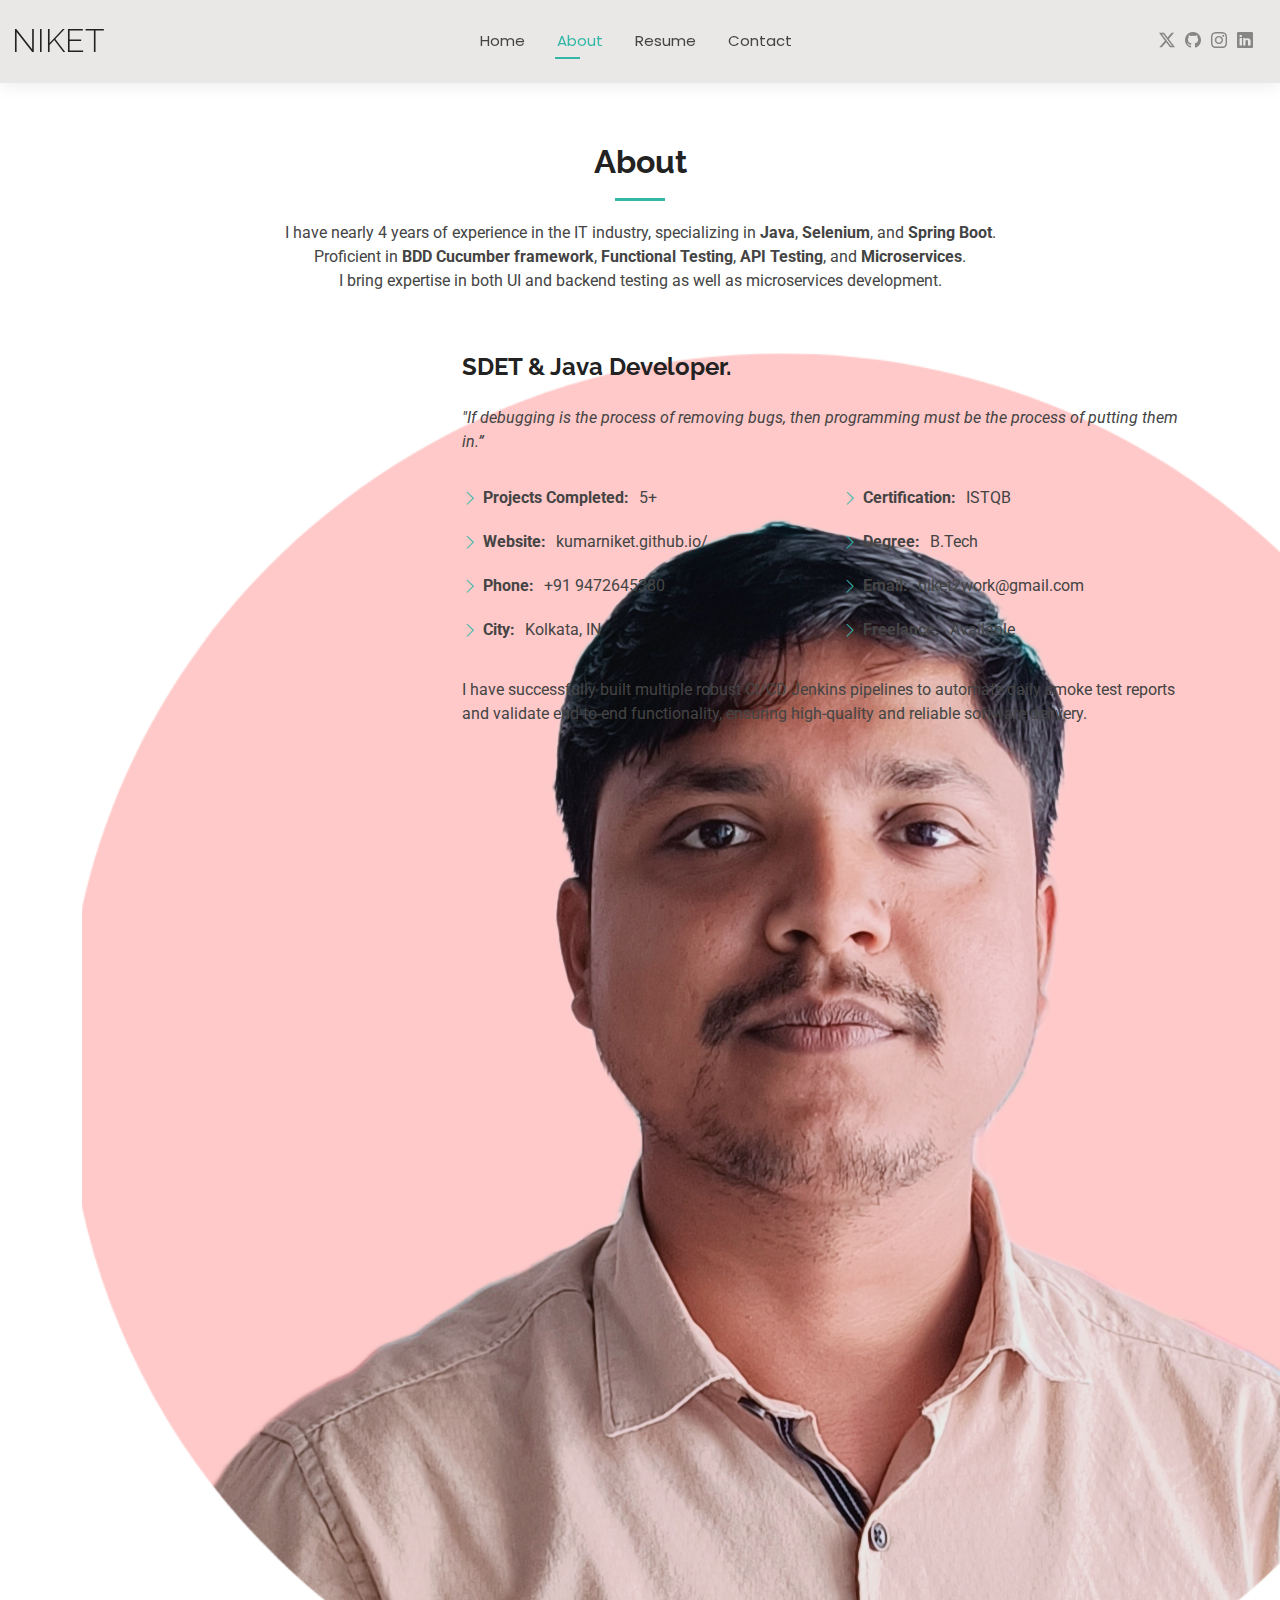
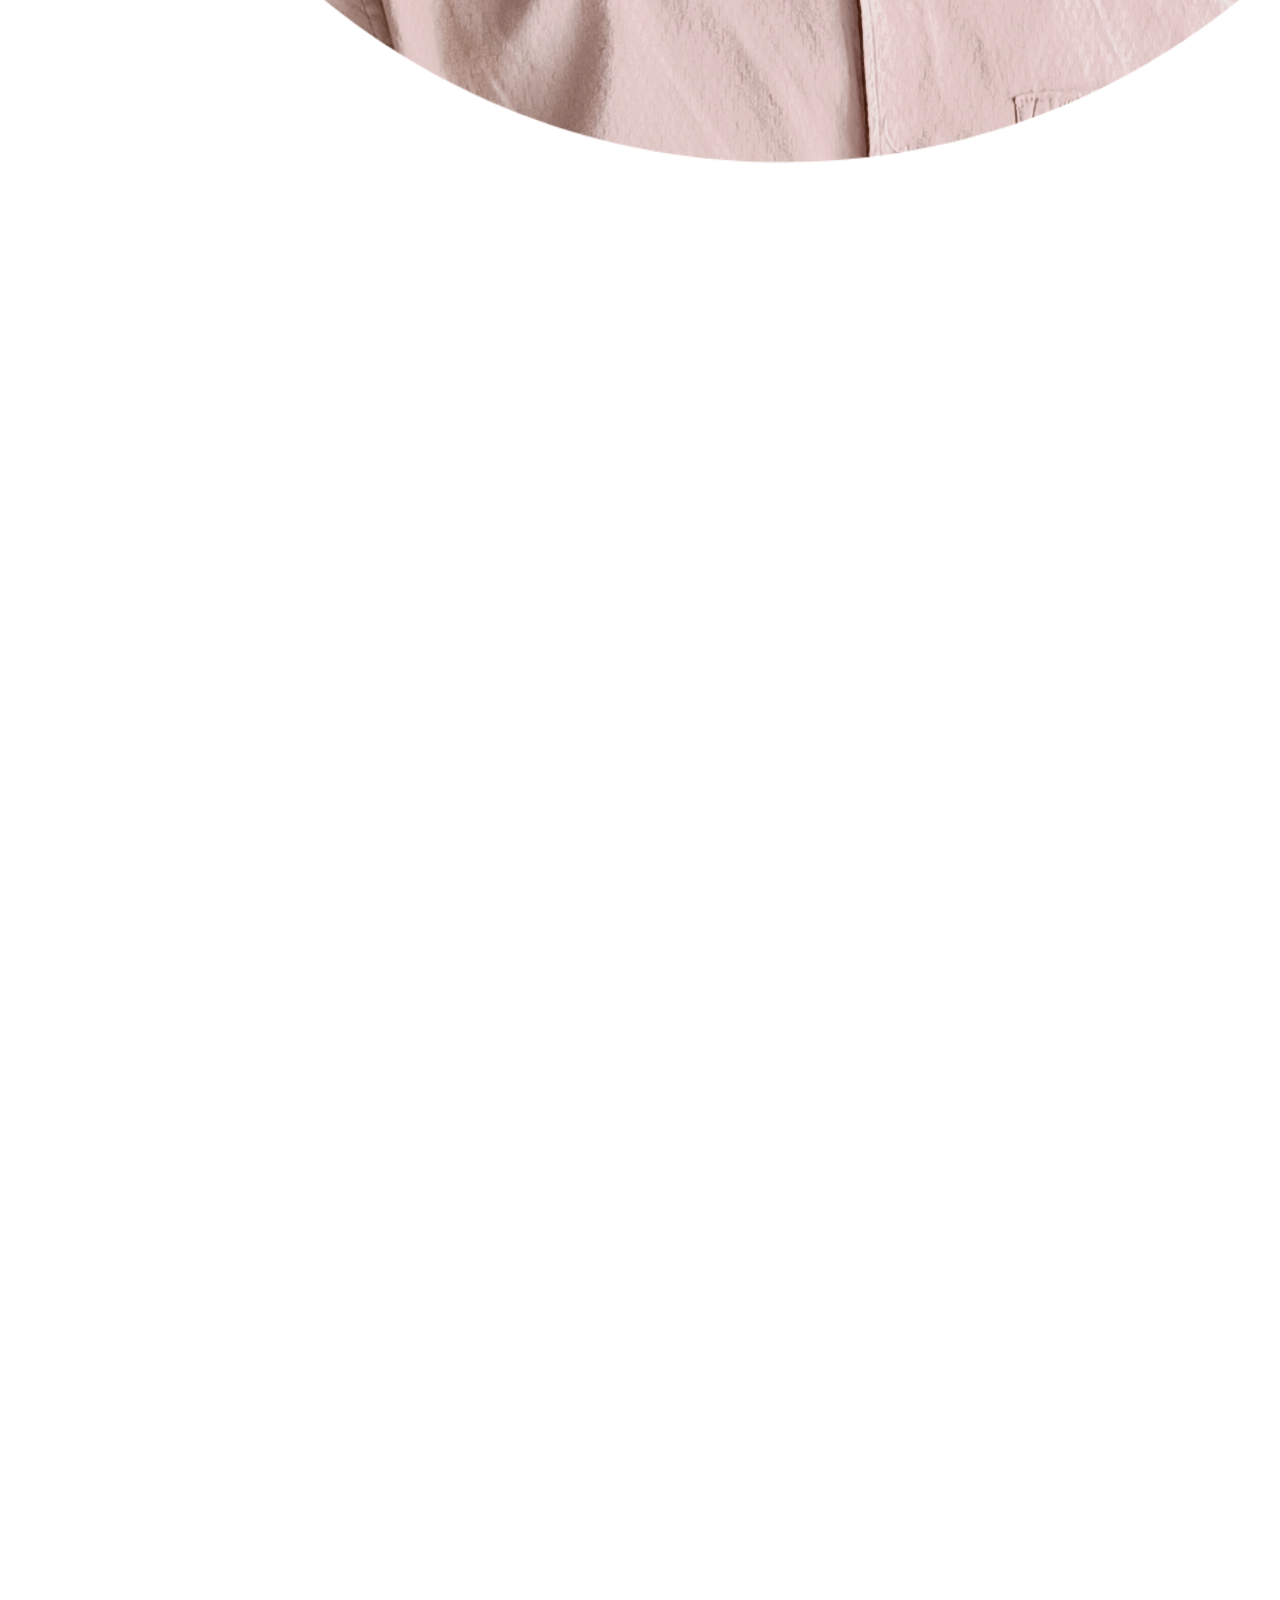
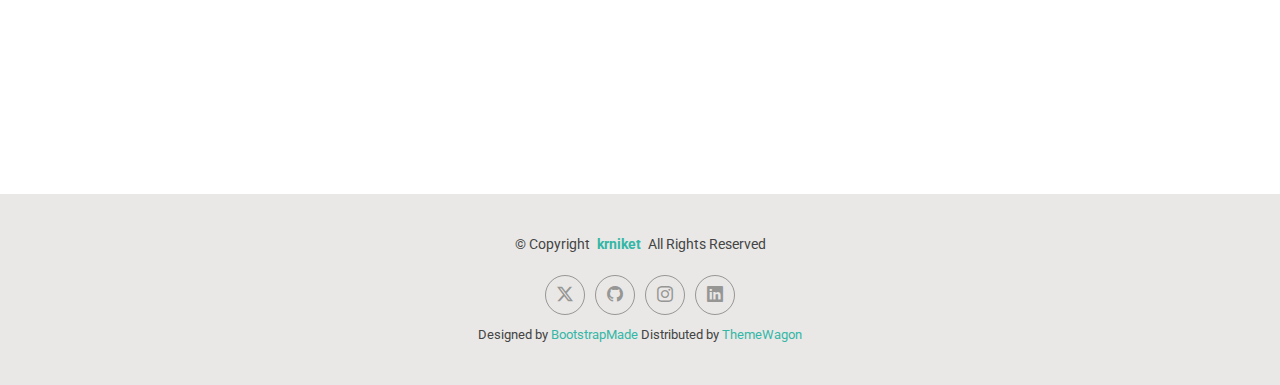
<file: about.html>
<!DOCTYPE html>
<html lang="en">

<head>
  <meta charset="utf-8">
  <meta content="width=device-width, initial-scale=1.0" name="viewport">
  <title>About</title>
  <meta name="description" content="">
  <meta name="keywords" content="">

  <!-- Favicons -->
  <link href="assets/img/titleLogo.png" rel="icon">
  <link href="assets/img/logo.png" rel="apple-touch-icon">

  <!-- Fonts -->
  <link href="https://fonts.googleapis.com" rel="preconnect">
  <link href="https://fonts.gstatic.com" rel="preconnect" crossorigin>
  <link href="https://fonts.googleapis.com/css2?family=Roboto:ital,wght@0,100;0,300;0,400;0,500;0,700;0,900;1,100;1,300;1,400;1,500;1,700;1,900&family=Poppins:ital,wght@0,100;0,200;0,300;0,400;0,500;0,600;0,700;0,800;0,900;1,100;1,200;1,300;1,400;1,500;1,600;1,700;1,800;1,900&family=Raleway:ital,wght@0,100;0,200;0,300;0,400;0,500;0,600;0,700;0,800;0,900;1,100;1,200;1,300;1,400;1,500;1,600;1,700;1,800;1,900&display=swap" rel="stylesheet">

  <!-- Vendor CSS Files -->
  <link href="assets/vendor/bootstrap/css/bootstrap.min.css" rel="stylesheet">
  <link href="assets/vendor/bootstrap-icons/bootstrap-icons.css" rel="stylesheet">
  <link href="assets/vendor/aos/aos.css" rel="stylesheet">
  <link href="assets/vendor/swiper/swiper-bundle.min.css" rel="stylesheet">
  <link href="assets/vendor/glightbox/css/glightbox.min.css" rel="stylesheet">

  <!-- Main CSS File -->
  <link href="assets/css/main.css" rel="stylesheet">

</head>

<body class="about-page">

  <header id="header" class="header d-flex align-items-center light-background sticky-top">
    <div class="container-fluid position-relative d-flex align-items-center justify-content-between">

      <a href="index.html" class="logo d-flex align-items-center me-auto me-xl-0">
        <!-- Uncomment the line below if you also wish to use an image logo -->
        <!-- <img src="assets/img/logo.png" alt=""> -->
        <h1 class="sitename">NIKET</h1>
      </a>

      <nav id="navmenu" class="navmenu">
        <ul>
          <li><a href="index.html">Home</a></li>
          <li><a href="about.html" class="active">About</a></li>
          <li><a href="resume.html">Resume</a></li>
          <li><a href="contact.html">Contact</a></li>
        </ul>
        <i class="mobile-nav-toggle d-xl-none bi bi-list"></i>
      </nav>

      <div class="header-social-links">
        <a href="https://x.com/itskrniket" target="_blank" class="twitter"><i class="bi bi-twitter-x"></i></a>
        <a href="https://github.com/kumarniket/" target="_blank" class="github"><i class="bi bi-github"></i></a>
        <a href="https://www.instagram.com/krniket/" target="_blank" class="instagram"><i class="bi bi-instagram"></i></a>
        <a href="https://www.linkedin.com/in/kumarniket/" target="_blank" class="linkedin"><i class="bi bi-linkedin"></i></a>
      </div>

    </div>
  </header>

  <main class="main">

    <!-- About Section -->
    <section id="about" class="about section">

      <!-- Section Title -->
      <div class="container section-title" data-aos="fade-up">
        <h2>About</h2>
        <p>
          I have nearly 4 years of experience in the IT industry, specializing in <strong>Java</strong>, <strong>Selenium</strong>, and <strong>Spring Boot</strong>.<br>
          Proficient in <strong>BDD Cucumber framework</strong>, <strong>Functional Testing</strong>, <strong>API Testing</strong>, and <strong>Microservices</strong>.<br>
          I bring expertise in both UI and backend testing as well as microservices development.<br>
          </p>
      </div><!-- End Section Title -->

      <div class="container" data-aos="fade-up" data-aos-delay="100">

        <div class="row gy-4 justify-content-center">
          <div class="col-lg-4">
            <!-- <img src="assets/img/profile-img.jpg" class="img-fluid" alt="" class="profile-image"> -->
            <img src="assets/img/profile-img.jpg" alt="Profile" class="profile-image">
          </div>
          <div class="col-lg-8 content">
            <h2>SDET &amp; Java Developer.</h2>
            <p class="fst-italic py-3">
              "If debugging is the process of removing bugs, then programming must be the process of putting them in.”
            </p>
            <div class="row">
              <div class="col-lg-6">
                <ul>
                  <li><i class="bi bi-chevron-right"></i> <strong>Projects Completed:</strong> <span>5+</span></li>
                  <li><i class="bi bi-chevron-right"></i> <strong>Website:</strong> <span>kumarniket.github.io/</span></li>
                  <li><i class="bi bi-chevron-right"></i> <strong>Phone:</strong> <span>+91 9472645380</span></li>
                  <li><i class="bi bi-chevron-right"></i> <strong>City:</strong> <span>Kolkata, IN</span></li>
                </ul>
              </div>
              <div class="col-lg-6">
                <ul>
                  <li><i class="bi bi-chevron-right"></i> <strong>Certification:</strong> <span>ISTQB</span></li>
                  <li><i class="bi bi-chevron-right"></i> <strong>Degree:</strong> <span>B.Tech</span></li>
                  <li><i class="bi bi-chevron-right"></i> <strong>Email:</strong> <span>niket2work@gmail.com</span></li>
                  <li><i class="bi bi-chevron-right"></i> <strong>Freelance:</strong> <span>Available</span></li>
                </ul>
              </div>
            </div>
            <p class="py-3">
              I have successfully built multiple robust CI/CD Jenkins pipelines to automate daily smoke test reports</br> 
              and validate end-to-end functionality, ensuring high-quality and reliable software delivery.
            </p>
          </div>
        </div>

      </div>

    </section><!-- /About Section -->

    <!-- Skills Section -->
    <section id="skills" class="skills section">

      <!-- Section Title -->
      <div class="container section-title" data-aos="fade-up">
        <h2>Skills</h2>
        <p>Necessitatibus eius consequatur ex aliquid fuga eum quidem sint consectetur velit</p>
      </div><!-- End Section Title -->

      <div class="container" data-aos="fade-up" data-aos-delay="100">

        <div class="row skills-content skills-animation">

          <div class="col-lg-6">

            <div class="progress">
              <span class="skill"><span>HTML</span> <i class="val">100%</i></span>
              <div class="progress-bar-wrap">
                <div class="progress-bar" role="progressbar" aria-valuenow="100" aria-valuemin="0" aria-valuemax="100"></div>
              </div>
            </div><!-- End Skills Item -->

            <div class="progress">
              <span class="skill"><span>CSS</span> <i class="val">90%</i></span>
              <div class="progress-bar-wrap">
                <div class="progress-bar" role="progressbar" aria-valuenow="90" aria-valuemin="0" aria-valuemax="100"></div>
              </div>
            </div><!-- End Skills Item -->

            <div class="progress">
              <span class="skill"><span>JavaScript</span> <i class="val">75%</i></span>
              <div class="progress-bar-wrap">
                <div class="progress-bar" role="progressbar" aria-valuenow="75" aria-valuemin="0" aria-valuemax="100"></div>
              </div>
            </div><!-- End Skills Item -->

          </div>

          <div class="col-lg-6">

            <div class="progress">
              <span class="skill"><span>PHP</span> <i class="val">80%</i></span>
              <div class="progress-bar-wrap">
                <div class="progress-bar" role="progressbar" aria-valuenow="80" aria-valuemin="0" aria-valuemax="100"></div>
              </div>
            </div><!-- End Skills Item -->

            <div class="progress">
              <span class="skill"><span>WordPress/CMS</span> <i class="val">90%</i></span>
              <div class="progress-bar-wrap">
                <div class="progress-bar" role="progressbar" aria-valuenow="90" aria-valuemin="0" aria-valuemax="100"></div>
              </div>
            </div><!-- End Skills Item -->

            <div class="progress">
              <span class="skill"><span>Photoshop</span> <i class="val">55%</i></span>
              <div class="progress-bar-wrap">
                <div class="progress-bar" role="progressbar" aria-valuenow="55" aria-valuemin="0" aria-valuemax="100"></div>
              </div>
            </div><!-- End Skills Item -->

          </div>

        </div>

      </div>

    </section><!-- /Skills Section -->

    <!-- Stats Section -->
    <section id="stats" class="stats section">

      <!-- Section Title -->
      <div class="container section-title" data-aos="fade-up">
        <h2>Facts</h2>
        <p>Necessitatibus eius consequatur ex aliquid fuga eum quidem sint consectetur velit</p>
      </div><!-- End Section Title -->

      <div class="container" data-aos="fade-up" data-aos-delay="100">

        <div class="row gy-4">

          <div class="col-lg-3 col-md-6">
            <div class="stats-item text-center w-100 h-100">
              <span data-purecounter-start="0" data-purecounter-end="232" data-purecounter-duration="1" class="purecounter"></span>
              <p>Clients</p>
            </div>
          </div><!-- End Stats Item -->

          <div class="col-lg-3 col-md-6">
            <div class="stats-item text-center w-100 h-100">
              <span data-purecounter-start="0" data-purecounter-end="521" data-purecounter-duration="1" class="purecounter"></span>
              <p>Projects</p>
            </div>
          </div><!-- End Stats Item -->

          <div class="col-lg-3 col-md-6">
            <div class="stats-item text-center w-100 h-100">
              <span data-purecounter-start="0" data-purecounter-end="1453" data-purecounter-duration="1" class="purecounter"></span>
              <p>Hours Of Support</p>
            </div>
          </div><!-- End Stats Item -->

          <div class="col-lg-3 col-md-6">
            <div class="stats-item text-center w-100 h-100">
              <span data-purecounter-start="0" data-purecounter-end="32" data-purecounter-duration="1" class="purecounter"></span>
              <p>Workers</p>
            </div>
          </div><!-- End Stats Item -->

        </div>

      </div>

    </section><!-- /Stats Section -->

    <!-- Testimonials Section -->
    <section id="testimonials" class="testimonials section">

      <!-- Section Title -->
      <div class="container section-title" data-aos="fade-up">
        <h2>Testimonials</h2>
        <p>Necessitatibus eius consequatur ex aliquid fuga eum quidem sint consectetur velit</p>
      </div><!-- End Section Title -->

      <div class="container" data-aos="fade-up" data-aos-delay="100">

        <div class="swiper init-swiper">
          <script type="application/json" class="swiper-config">
            {
              "loop": true,
              "speed": 600,
              "autoplay": {
                "delay": 5000
              },
              "slidesPerView": "auto",
              "pagination": {
                "el": ".swiper-pagination",
                "type": "bullets",
                "clickable": true
              }
            }
          </script>
          <div class="swiper-wrapper">

            <div class="swiper-slide">
              <div class="testimonial-item">
                <img src="assets/img/testimonials/testimonials-1.jpg" class="testimonial-img" alt="">
                <h3>Saul Goodman</h3>
                <h4>Ceo &amp; Founder</h4>
                <div class="stars">
                  <i class="bi bi-star-fill"></i><i class="bi bi-star-fill"></i><i class="bi bi-star-fill"></i><i class="bi bi-star-fill"></i><i class="bi bi-star-fill"></i>
                </div>
                <p>
                  <i class="bi bi-quote quote-icon-left"></i>
                  <span>Proin iaculis purus consequat sem cure digni ssim donec porttitora entum suscipit rhoncus. Accusantium quam, ultricies eget id, aliquam eget nibh et. Maecen aliquam, risus at semper.</span>
                  <i class="bi bi-quote quote-icon-right"></i>
                </p>
              </div>
            </div><!-- End testimonial item -->

            <div class="swiper-slide">
              <div class="testimonial-item">
                <img src="assets/img/testimonials/testimonials-2.jpg" class="testimonial-img" alt="">
                <h3>Sara Wilsson</h3>
                <h4>Designer</h4>
                <div class="stars">
                  <i class="bi bi-star-fill"></i><i class="bi bi-star-fill"></i><i class="bi bi-star-fill"></i><i class="bi bi-star-fill"></i><i class="bi bi-star-fill"></i>
                </div>
                <p>
                  <i class="bi bi-quote quote-icon-left"></i>
                  <span>Export tempor illum tamen malis malis eram quae irure esse labore quem cillum quid cillum eram malis quorum velit fore eram velit sunt aliqua noster fugiat irure amet legam anim culpa.</span>
                  <i class="bi bi-quote quote-icon-right"></i>
                </p>
              </div>
            </div><!-- End testimonial item -->

            <div class="swiper-slide">
              <div class="testimonial-item">
                <img src="assets/img/testimonials/testimonials-3.jpg" class="testimonial-img" alt="">
                <h3>Jena Karlis</h3>
                <h4>Store Owner</h4>
                <div class="stars">
                  <i class="bi bi-star-fill"></i><i class="bi bi-star-fill"></i><i class="bi bi-star-fill"></i><i class="bi bi-star-fill"></i><i class="bi bi-star-fill"></i>
                </div>
                <p>
                  <i class="bi bi-quote quote-icon-left"></i>
                  <span>Enim nisi quem export duis labore cillum quae magna enim sint quorum nulla quem veniam duis minim tempor labore quem eram duis noster aute amet eram fore quis sint minim.</span>
                  <i class="bi bi-quote quote-icon-right"></i>
                </p>
              </div>
            </div><!-- End testimonial item -->

            <div class="swiper-slide">
              <div class="testimonial-item">
                <img src="assets/img/testimonials/testimonials-4.jpg" class="testimonial-img" alt="">
                <h3>Matt Brandon</h3>
                <h4>Freelancer</h4>
                <div class="stars">
                  <i class="bi bi-star-fill"></i><i class="bi bi-star-fill"></i><i class="bi bi-star-fill"></i><i class="bi bi-star-fill"></i><i class="bi bi-star-fill"></i>
                </div>
                <p>
                  <i class="bi bi-quote quote-icon-left"></i>
                  <span>Fugiat enim eram quae cillum dolore dolor amet nulla culpa multos export minim fugiat minim velit minim dolor enim duis veniam ipsum anim magna sunt elit fore quem dolore labore illum veniam.</span>
                  <i class="bi bi-quote quote-icon-right"></i>
                </p>
              </div>
            </div><!-- End testimonial item -->

            <div class="swiper-slide">
              <div class="testimonial-item">
                <img src="assets/img/testimonials/testimonials-5.jpg" class="testimonial-img" alt="">
                <h3>John Larson</h3>
                <h4>Entrepreneur</h4>
                <div class="stars">
                  <i class="bi bi-star-fill"></i><i class="bi bi-star-fill"></i><i class="bi bi-star-fill"></i><i class="bi bi-star-fill"></i><i class="bi bi-star-fill"></i>
                </div>
                <p>
                  <i class="bi bi-quote quote-icon-left"></i>
                  <span>Quis quorum aliqua sint quem legam fore sunt eram irure aliqua veniam tempor noster veniam enim culpa labore duis sunt culpa nulla illum cillum fugiat legam esse veniam culpa fore nisi cillum quid.</span>
                  <i class="bi bi-quote quote-icon-right"></i>
                </p>
              </div>
            </div><!-- End testimonial item -->

          </div>
          <div class="swiper-pagination"></div>
        </div>

      </div>

    </section><!-- /Testimonials Section -->

  </main>

  <footer id="footer" class="footer light-background">

    <div class="container">
      <div class="copyright text-center ">
        <p>© <span>Copyright</span> <strong class="px-1 sitename"><a href="https://www.instagram.com/krniket/">krniket</a></strong> <span>All Rights Reserved<br></span></p>
      </div>
      <div class="social-links d-flex justify-content-center">
        <a href="https://x.com/itskrniket" target="_blank" class="twitter"><i class="bi bi-twitter-x"></i></a>
        <a href="https://github.com/kumarniket/" target="_blank" class="github"><i class="bi bi-github"></i></a>
        <a href="https://www.instagram.com/krniket/" target="_blank" class="instagram"><i class="bi bi-instagram"></i></a>
        <a href="https://www.linkedin.com/in/kumarniket/" target="_blank" class="linkedin"><i class="bi bi-linkedin"></i></a>
      </div>
      <div class="credits">
        <!-- All the links in the footer should remain intact. -->
        <!-- You can delete the links only if you've purchased the pro version. -->
        <!-- Licensing information: https://bootstrapmade.com/license/ -->
        <!-- Purchase the pro version with working PHP/AJAX contact form: [buy-url] -->
        Designed by <a href="https://bootstrapmade.com/">BootstrapMade</a> Distributed by <a href=“https://themewagon.com>ThemeWagon
      </div>
    </div>

  </footer>

  <!-- Scroll Top -->
  <a href="#" id="scroll-top" class="scroll-top d-flex align-items-center justify-content-center"><i class="bi bi-arrow-up-short"></i></a>

  <!-- Preloader -->
  <div id="preloader"></div>

  <!-- Vendor JS Files -->
  <script src="assets/vendor/bootstrap/js/bootstrap.bundle.min.js"></script>
  <script src="assets/vendor/php-email-form/validate.js"></script>
  <script src="assets/vendor/aos/aos.js"></script>
  <script src="assets/vendor/waypoints/noframework.waypoints.js"></script>
  <script src="assets/vendor/purecounter/purecounter_vanilla.js"></script>
  <script src="assets/vendor/swiper/swiper-bundle.min.js"></script>
  <script src="assets/vendor/glightbox/js/glightbox.min.js"></script>
  <script src="assets/vendor/imagesloaded/imagesloaded.pkgd.min.js"></script>
  <script src="assets/vendor/isotope-layout/isotope.pkgd.min.js"></script>

  <!-- Main JS File -->
  <script src="assets/js/main.js"></script>

</body>

</html>
</file>
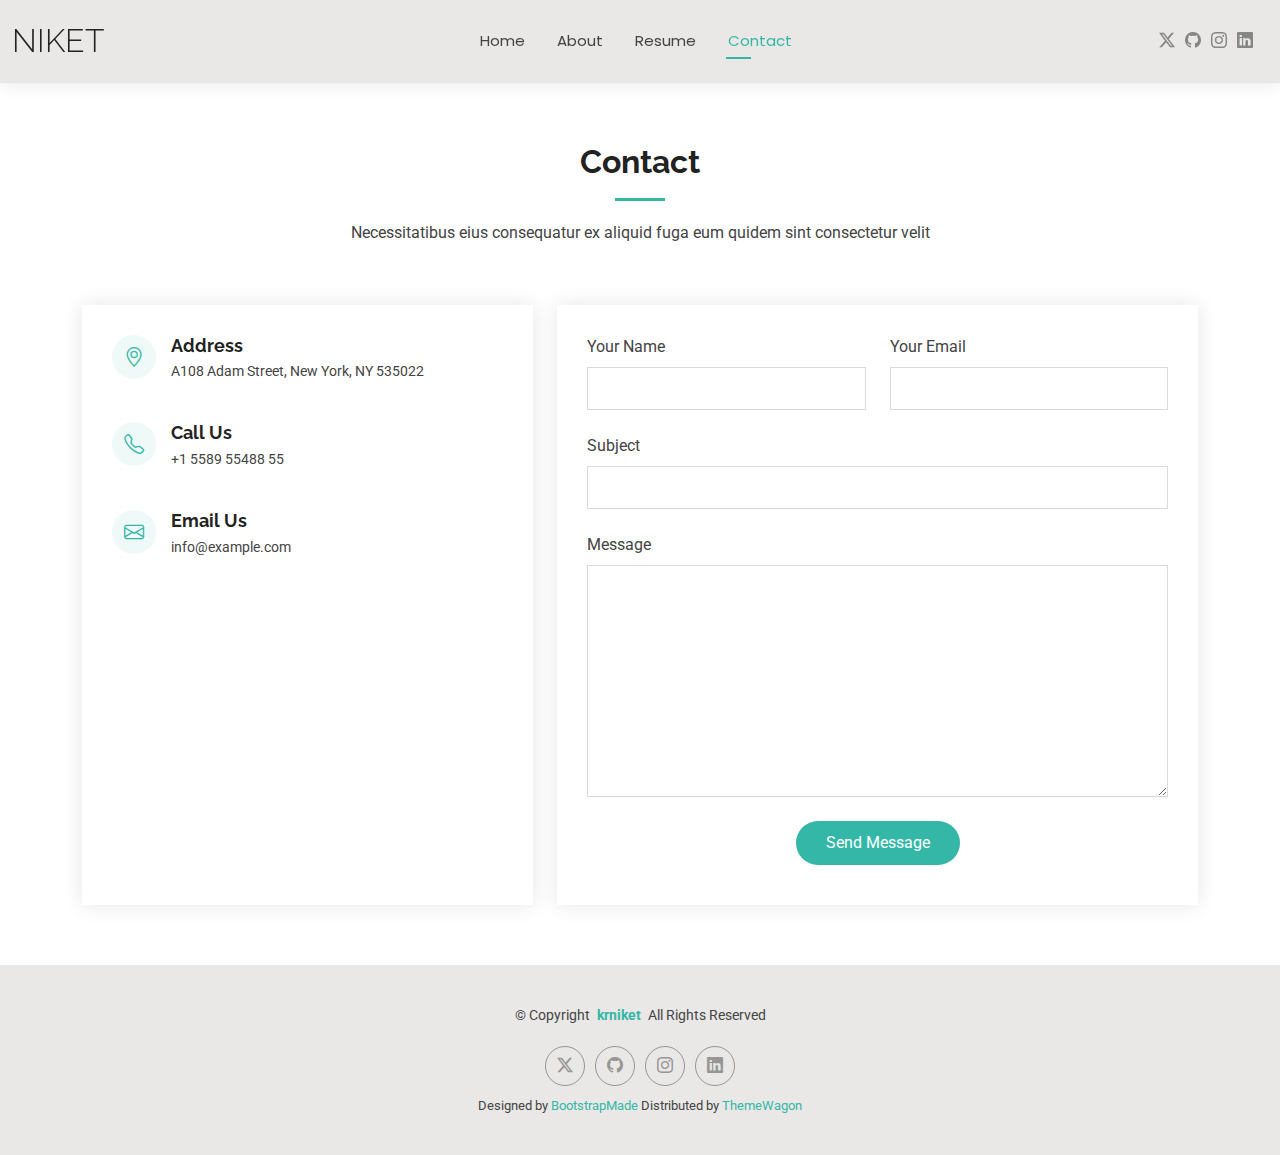
<file: contact.html>
<!DOCTYPE html>
<html lang="en">

<head>
  <meta charset="utf-8">
  <meta content="width=device-width, initial-scale=1.0" name="viewport">
  <title>Contact</title>
  <meta name="description" content="">
  <meta name="keywords" content="">

  <!-- Favicons -->
  <link href="assets/img/titleLogo.png" rel="icon">
  <link href="assets/img/logo.png" rel="apple-touch-icon">

  <!-- Fonts -->
  <link href="https://fonts.googleapis.com" rel="preconnect">
  <link href="https://fonts.gstatic.com" rel="preconnect" crossorigin>
  <link href="https://fonts.googleapis.com/css2?family=Roboto:ital,wght@0,100;0,300;0,400;0,500;0,700;0,900;1,100;1,300;1,400;1,500;1,700;1,900&family=Poppins:ital,wght@0,100;0,200;0,300;0,400;0,500;0,600;0,700;0,800;0,900;1,100;1,200;1,300;1,400;1,500;1,600;1,700;1,800;1,900&family=Raleway:ital,wght@0,100;0,200;0,300;0,400;0,500;0,600;0,700;0,800;0,900;1,100;1,200;1,300;1,400;1,500;1,600;1,700;1,800;1,900&display=swap" rel="stylesheet">

  <!-- Vendor CSS Files -->
  <link href="assets/vendor/bootstrap/css/bootstrap.min.css" rel="stylesheet">
  <link href="assets/vendor/bootstrap-icons/bootstrap-icons.css" rel="stylesheet">
  <link href="assets/vendor/aos/aos.css" rel="stylesheet">
  <link href="assets/vendor/swiper/swiper-bundle.min.css" rel="stylesheet">
  <link href="assets/vendor/glightbox/css/glightbox.min.css" rel="stylesheet">

  <!-- Main CSS File -->
  <link href="assets/css/main.css" rel="stylesheet">

</head>

<body class="contact-page">

  <header id="header" class="header d-flex align-items-center light-background sticky-top">
    <div class="container-fluid position-relative d-flex align-items-center justify-content-between">

      <a href="index.html" class="logo d-flex align-items-center me-auto me-xl-0">
        <!-- Uncomment the line below if you also wish to use an image logo -->
        <!-- <img src="assets/img/logo.png" alt=""> -->
        <h1 class="sitename">NIKET</h1>
      </a>

      <nav id="navmenu" class="navmenu">
        <ul>
          <li><a href="index.html">Home</a></li>
          <li><a href="about.html">About</a></li>
          <li><a href="resume.html">Resume</a></li>
          <!-- <li><a href="services.html">Services</a></li>
          <li><a href="portfolio.html">Portfolio</a></li>
          <li class="dropdown"><a href="#"><span>Dropdown</span> <i class="bi bi-chevron-down toggle-dropdown"></i></a>
            <ul>
              <li><a href="#">Dropdown 1</a></li>
              <li class="dropdown"><a href="#"><span>Deep Dropdown</span> <i class="bi bi-chevron-down toggle-dropdown"></i></a>
                <ul>
                  <li><a href="#">Deep Dropdown 1</a></li>
                  <li><a href="#">Deep Dropdown 2</a></li>
                  <li><a href="#">Deep Dropdown 3</a></li>
                  <li><a href="#">Deep Dropdown 4</a></li>
                  <li><a href="#">Deep Dropdown 5</a></li>
                </ul>
              </li>
              <li><a href="#">Dropdown 2</a></li>
              <li><a href="#">Dropdown 3</a></li>
              <li><a href="#">Dropdown 4</a></li>
            </ul>
          </li> -->
          <li><a href="contact.html" class="active">Contact</a></li>
        </ul>
        <i class="mobile-nav-toggle d-xl-none bi bi-list"></i>
      </nav>

      <div class="header-social-links">
        <a href="https://x.com/itskrniket" target="_blank" class="twitter"><i class="bi bi-twitter-x"></i></a>
        <a href="https://github.com/kumarniket/" target="_blank" class="github"><i class="bi bi-github"></i></a>
        <a href="https://www.instagram.com/krniket/" target="_blank" class="instagram"><i class="bi bi-instagram"></i></a>
        <a href="https://www.linkedin.com/in/kumarniket/" target="_blank" class="linkedin"><i class="bi bi-linkedin"></i></a>
      </div>

    </div>
  </header>

  <main class="main">

    <!-- Contact Section -->
    <section id="contact" class="contact section">

      <!-- Section Title -->
      <div class="container section-title" data-aos="fade-up">
        <h2>Contact</h2>
        <p>Necessitatibus eius consequatur ex aliquid fuga eum quidem sint consectetur velit</p>
      </div><!-- End Section Title -->

      <div class="container" data-aos="fade-up" data-aos-delay="100">

        <div class="row gy-4">

          <div class="col-lg-5">

            <div class="info-wrap">
              <div class="info-item d-flex" data-aos="fade-up" data-aos-delay="200">
                <i class="bi bi-geo-alt flex-shrink-0"></i>
                <div>
                  <h3>Address</h3>
                  <p>A108 Adam Street, New York, NY 535022</p>
                </div>
              </div><!-- End Info Item -->

              <div class="info-item d-flex" data-aos="fade-up" data-aos-delay="300">
                <i class="bi bi-telephone flex-shrink-0"></i>
                <div>
                  <h3>Call Us</h3>
                  <p>+1 5589 55488 55</p>
                </div>
              </div><!-- End Info Item -->

              <div class="info-item d-flex" data-aos="fade-up" data-aos-delay="400">
                <i class="bi bi-envelope flex-shrink-0"></i>
                <div>
                  <h3>Email Us</h3>
                  <p>info@example.com</p>
                </div>
              </div><!-- End Info Item -->

              <iframe src="https://www.google.com/maps/embed?pb=!1m14!1m8!1m3!1d48389.78314118045!2d-74.006138!3d40.710059!3m2!1i1024!2i768!4f13.1!3m3!1m2!1s0x89c25a22a3bda30d%3A0xb89d1fe6bc499443!2sDowntown%20Conference%20Center!5e0!3m2!1sen!2sus!4v1676961268712!5m2!1sen!2sus" frameborder="0" style="border:0; width: 100%; height: 270px;" allowfullscreen="" loading="lazy" referrerpolicy="no-referrer-when-downgrade"></iframe>
            </div>
          </div>

          <div class="col-lg-7">
            <form action="forms/contact.php" method="post" class="php-email-form" data-aos="fade-up" data-aos-delay="200">
              <div class="row gy-4">

                <div class="col-md-6">
                  <label for="name-field" class="pb-2">Your Name</label>
                  <input type="text" name="name" id="name-field" class="form-control" required="">
                </div>

                <div class="col-md-6">
                  <label for="email-field" class="pb-2">Your Email</label>
                  <input type="email" class="form-control" name="email" id="email-field" required="">
                </div>

                <div class="col-md-12">
                  <label for="subject-field" class="pb-2">Subject</label>
                  <input type="text" class="form-control" name="subject" id="subject-field" required="">
                </div>

                <div class="col-md-12">
                  <label for="message-field" class="pb-2">Message</label>
                  <textarea class="form-control" name="message" rows="10" id="message-field" required=""></textarea>
                </div>

                <div class="col-md-12 text-center">
                  <div class="loading">Loading</div>
                  <div class="error-message"></div>
                  <div class="sent-message">Your message has been sent. Thank you!</div>

                  <button type="submit">Send Message</button>
                </div>

              </div>
            </form>
          </div><!-- End Contact Form -->

        </div>

      </div>

    </section><!-- /Contact Section -->

  </main>

  <footer id="footer" class="footer light-background">

    <div class="container">
      <div class="copyright text-center ">
        <p>© <span>Copyright</span> <strong class="px-1 sitename"><a href="https://www.instagram.com/krniket/">krniket</a></strong> <span>All Rights Reserved<br></span></p>
      </div>
      <div class="social-links d-flex justify-content-center">
        <a href="https://x.com/itskrniket" target="_blank" class="twitter"><i class="bi bi-twitter-x"></i></a>
        <a href="https://github.com/kumarniket/" target="_blank" class="github"><i class="bi bi-github"></i></a>
        <a href="https://www.instagram.com/krniket/" target="_blank" class="instagram"><i class="bi bi-instagram"></i></a>
        <a href="https://www.linkedin.com/in/kumarniket/" target="_blank" class="linkedin"><i class="bi bi-linkedin"></i></a>
      </div>
      <div class="credits">
        <!-- All the links in the footer should remain intact. -->
        <!-- You can delete the links only if you've purchased the pro version. -->
        <!-- Licensing information: https://bootstrapmade.com/license/ -->
        <!-- Purchase the pro version with working PHP/AJAX contact form: [buy-url] -->
        Designed by <a href="https://bootstrapmade.com/">BootstrapMade</a> Distributed by <a href=“https://themewagon.com>ThemeWagon
      </div>
    </div>

  </footer>

  <!-- Scroll Top -->
  <a href="#" id="scroll-top" class="scroll-top d-flex align-items-center justify-content-center"><i class="bi bi-arrow-up-short"></i></a>

  <!-- Preloader -->
  <div id="preloader"></div>

  <!-- Vendor JS Files -->
  <script src="assets/vendor/bootstrap/js/bootstrap.bundle.min.js"></script>
  <script src="assets/vendor/php-email-form/validate.js"></script>
  <script src="assets/vendor/aos/aos.js"></script>
  <script src="assets/vendor/waypoints/noframework.waypoints.js"></script>
  <script src="assets/vendor/purecounter/purecounter_vanilla.js"></script>
  <script src="assets/vendor/swiper/swiper-bundle.min.js"></script>
  <script src="assets/vendor/glightbox/js/glightbox.min.js"></script>
  <script src="assets/vendor/imagesloaded/imagesloaded.pkgd.min.js"></script>
  <script src="assets/vendor/isotope-layout/isotope.pkgd.min.js"></script>

  <!-- Main JS File -->
  <script src="assets/js/main.js"></script>

</body>

</html>
</file>
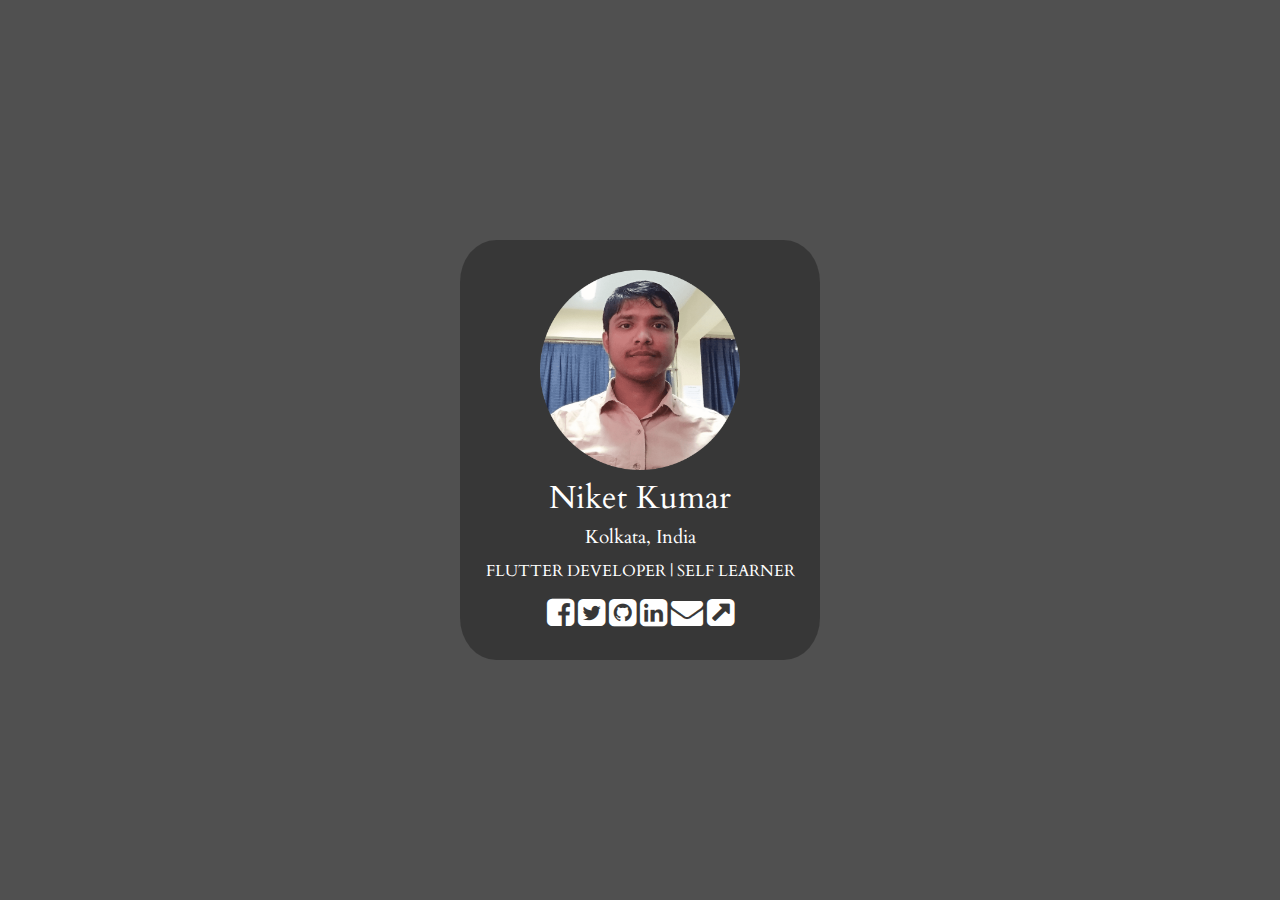
<file: home.html>
<!DOCTYPE html>
<html lang="en">
<head>
	<title>hello</title>
	<meta charset="utf-8">
	<meta name="viewport" content="width=device-width, initial-scale=1">
	<link rel="stylesheet" type="text/css" href="profile.css">
	<link rel="stylesheet" type="text/css" href="https://stackpath.bootstrapcdn.com/font-awesome/4.7.0/css/font-awesome.min.css">
	<script src="https://ajax.googleapis.com/ajax/libs/jquery/3.5.1/jquery.min.js"></script>
  	<script src="https://maxcdn.bootstrapcdn.com/bootstrap/3.4.1/js/bootstrap.min.js"></script>

	<link href="https://fonts.googleapis.com/css2?family=Cardo&family=Mulish:wght@500&family=Roboto:wght@100&display=swap" rel="stylesheet">

</head>
<body>


<div class="backImg"> 
	
	<div class="profileImg">
			<img src="nik.png">
			<div class="profileText">
				<h2> Niket Kumar</h2>
				<h3>Kolkata, India</h3>
				<p>FLUTTER DEVELOPER | SELF LEARNER</p>
				
			</div>
			<div class="profileFonts">

				<a href="https://www.facebook.com/krniket"><i class="fa fa-facebook-square fa-2x"></i></a>
				
				<a href="https://twitter.com/itskrniket"><i class="fa fa-twitter-square fa-2x"></i></a>

				<a href="https://github.com/kumarniket"><i class="fa fa-github-square fa-2x"></i></a>

				<a href="https://www.linkedin.com/in/kumarniket"><i class="fa fa-linkedin-square fa-2x"></i></a>

				<a href="mailto:niketkr18@gmail.com"><i class="fa fa-envelope fa-2x"></i></a>

				<a href="https://drive.google.com/file/d/1xMgHgqEY-gUkctIPROTJb36rKQe3tnVi/view?usp=sharing"><i class="fa fa-external-link-square fa-2x"></i></a>



				
			</div>
			
	</div>




</body>
</html>
</file>
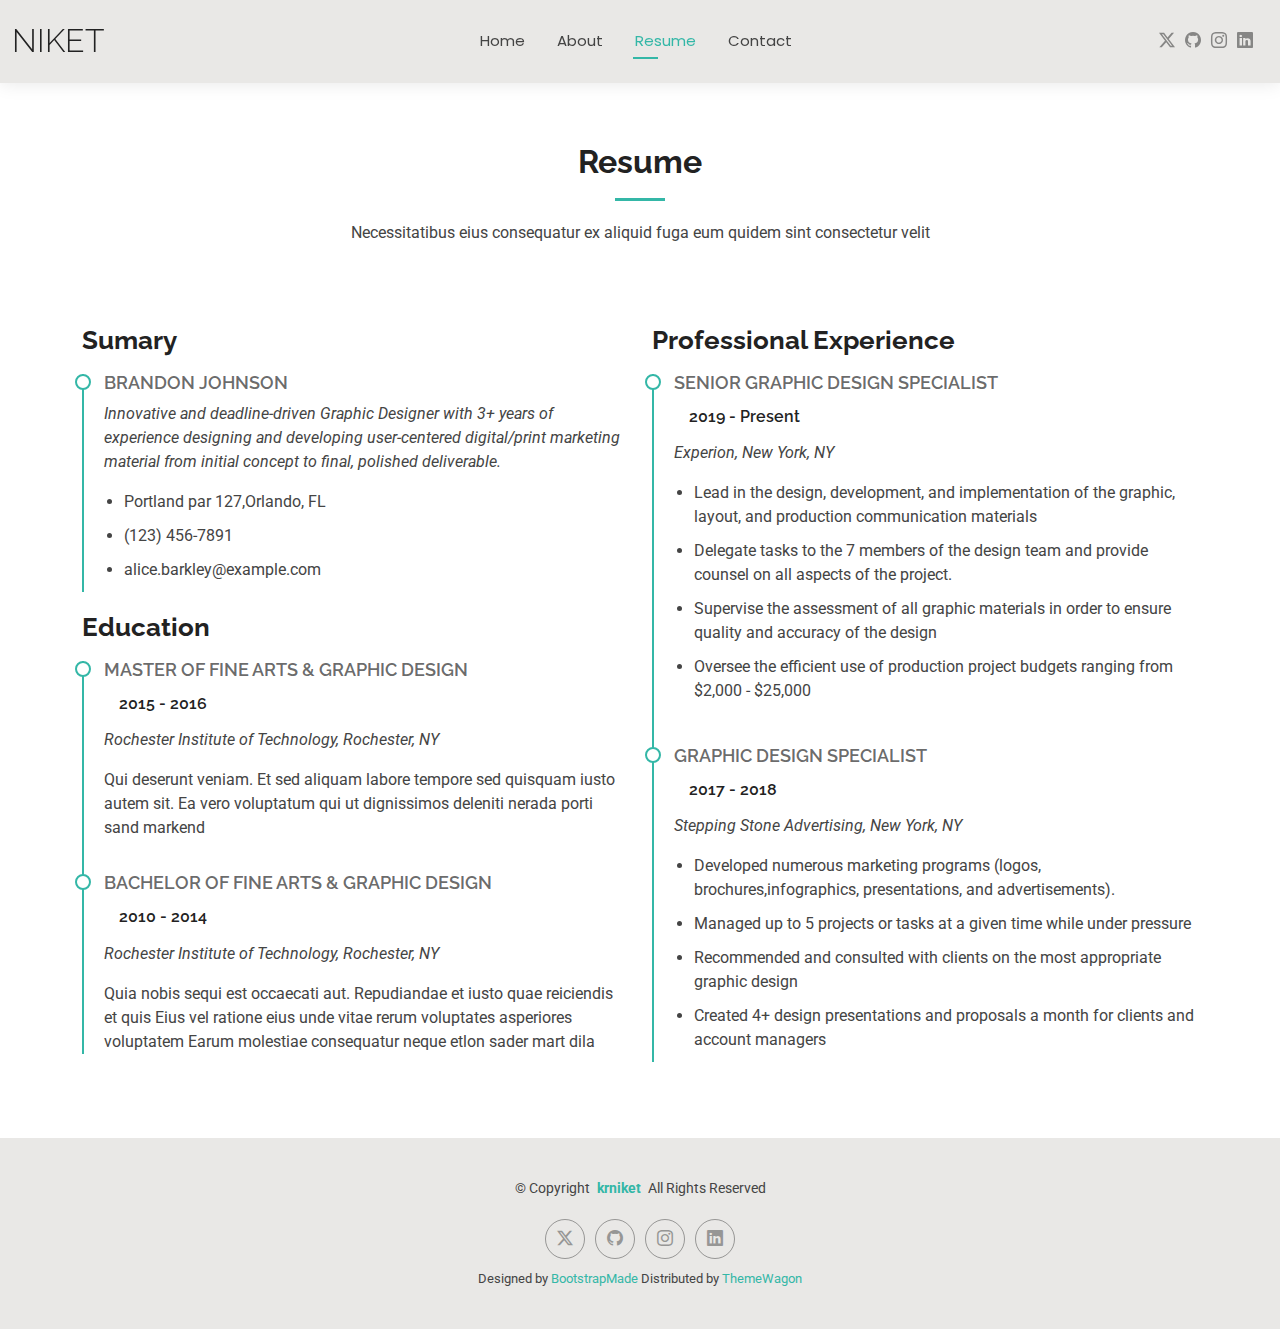
<file: resume.html>
<!DOCTYPE html>
<html lang="en">

<head>
  <meta charset="utf-8">
  <meta content="width=device-width, initial-scale=1.0" name="viewport">
  <title>Resume</title>
  <meta name="description" content="">
  <meta name="keywords" content="">

  <!-- Favicons -->
  <link href="assets/img/titleLogo.png" rel="icon">
  <link href="assets/img/logo.png" rel="apple-touch-icon">

  <!-- Fonts -->
  <link href="https://fonts.googleapis.com" rel="preconnect">
  <link href="https://fonts.gstatic.com" rel="preconnect" crossorigin>
  <link href="https://fonts.googleapis.com/css2?family=Roboto:ital,wght@0,100;0,300;0,400;0,500;0,700;0,900;1,100;1,300;1,400;1,500;1,700;1,900&family=Poppins:ital,wght@0,100;0,200;0,300;0,400;0,500;0,600;0,700;0,800;0,900;1,100;1,200;1,300;1,400;1,500;1,600;1,700;1,800;1,900&family=Raleway:ital,wght@0,100;0,200;0,300;0,400;0,500;0,600;0,700;0,800;0,900;1,100;1,200;1,300;1,400;1,500;1,600;1,700;1,800;1,900&display=swap" rel="stylesheet">

  <!-- Vendor CSS Files -->
  <link href="assets/vendor/bootstrap/css/bootstrap.min.css" rel="stylesheet">
  <link href="assets/vendor/bootstrap-icons/bootstrap-icons.css" rel="stylesheet">
  <link href="assets/vendor/aos/aos.css" rel="stylesheet">
  <link href="assets/vendor/swiper/swiper-bundle.min.css" rel="stylesheet">
  <link href="assets/vendor/glightbox/css/glightbox.min.css" rel="stylesheet">

  <!-- Main CSS File -->
  <link href="assets/css/main.css" rel="stylesheet">

</head>

<body class="resume-page">

  <header id="header" class="header d-flex align-items-center light-background sticky-top">
    <div class="container-fluid position-relative d-flex align-items-center justify-content-between">

      <a href="index.html" class="logo d-flex align-items-center me-auto me-xl-0">
        <!-- Uncomment the line below if you also wish to use an image logo -->
        <!-- <img src="assets/img/logo.png" alt=""> -->
        <h1 class="sitename">NIKET</h1>
      </a>

      <nav id="navmenu" class="navmenu">
        <ul>
          <li><a href="index.html">Home</a></li>
          <li><a href="about.html">About</a></li>
          <li><a href="resume.html" class="active">Resume</a></li>
          <li><a href="contact.html">Contact</a></li>
        </ul>
        <i class="mobile-nav-toggle d-xl-none bi bi-list"></i>
      </nav>

      <div class="header-social-links">
        <a href="https://x.com/itskrniket" target="_blank" class="twitter"><i class="bi bi-twitter-x"></i></a>
        <a href="https://github.com/kumarniket/" target="_blank" class="github"><i class="bi bi-github"></i></a>
        <a href="https://www.instagram.com/krniket/" target="_blank" class="instagram"><i class="bi bi-instagram"></i></a>
        <a href="https://www.linkedin.com/in/kumarniket/" target="_blank" class="linkedin"><i class="bi bi-linkedin"></i></a>
      </div>

    </div>
  </header>

  <main class="main">

    <!-- Resume Section -->
    <section id="resume" class="resume section">

      <!-- Section Title -->
      <div class="container section-title" data-aos="fade-up">
        <h2>Resume</h2>
        <p>Necessitatibus eius consequatur ex aliquid fuga eum quidem sint consectetur velit</p>
      </div><!-- End Section Title -->

      <div class="container">

        <div class="row">

          <div class="col-lg-6" data-aos="fade-up" data-aos-delay="100">
            <h3 class="resume-title">Sumary</h3>

            <div class="resume-item pb-0">
              <h4>Brandon Johnson</h4>
              <p><em>Innovative and deadline-driven Graphic Designer with 3+ years of experience designing and developing user-centered digital/print marketing material from initial concept to final, polished deliverable.</em></p>
              <ul>
                <li>Portland par 127,Orlando, FL</li>
                <li>(123) 456-7891</li>
                <li>alice.barkley@example.com</li>
              </ul>
            </div><!-- Edn Resume Item -->

            <h3 class="resume-title">Education</h3>
            <div class="resume-item">
              <h4>Master of Fine Arts &amp; Graphic Design</h4>
              <h5>2015 - 2016</h5>
              <p><em>Rochester Institute of Technology, Rochester, NY</em></p>
              <p>Qui deserunt veniam. Et sed aliquam labore tempore sed quisquam iusto autem sit. Ea vero voluptatum qui ut dignissimos deleniti nerada porti sand markend</p>
            </div><!-- Edn Resume Item -->

            <div class="resume-item">
              <h4>Bachelor of Fine Arts &amp; Graphic Design</h4>
              <h5>2010 - 2014</h5>
              <p><em>Rochester Institute of Technology, Rochester, NY</em></p>
              <p>Quia nobis sequi est occaecati aut. Repudiandae et iusto quae reiciendis et quis Eius vel ratione eius unde vitae rerum voluptates asperiores voluptatem Earum molestiae consequatur neque etlon sader mart dila</p>
            </div><!-- Edn Resume Item -->

          </div>

          <div class="col-lg-6" data-aos="fade-up" data-aos-delay="200">
            <h3 class="resume-title">Professional Experience</h3>
            <div class="resume-item">
              <h4>Senior graphic design specialist</h4>
              <h5>2019 - Present</h5>
              <p><em>Experion, New York, NY </em></p>
              <ul>
                <li>Lead in the design, development, and implementation of the graphic, layout, and production communication materials</li>
                <li>Delegate tasks to the 7 members of the design team and provide counsel on all aspects of the project. </li>
                <li>Supervise the assessment of all graphic materials in order to ensure quality and accuracy of the design</li>
                <li>Oversee the efficient use of production project budgets ranging from $2,000 - $25,000</li>
              </ul>
            </div><!-- Edn Resume Item -->

            <div class="resume-item">
              <h4>Graphic design specialist</h4>
              <h5>2017 - 2018</h5>
              <p><em>Stepping Stone Advertising, New York, NY</em></p>
              <ul>
                <li>Developed numerous marketing programs (logos, brochures,infographics, presentations, and advertisements).</li>
                <li>Managed up to 5 projects or tasks at a given time while under pressure</li>
                <li>Recommended and consulted with clients on the most appropriate graphic design</li>
                <li>Created 4+ design presentations and proposals a month for clients and account managers</li>
              </ul>
            </div><!-- Edn Resume Item -->

          </div>

        </div>

      </div>

    </section><!-- /Resume Section -->

  </main>

  <footer id="footer" class="footer light-background">

    <div class="container">
      <div class="copyright text-center ">
        <p>© <span>Copyright</span> <strong class="px-1 sitename"><a href="https://www.instagram.com/krniket/">krniket</a></strong> <span>All Rights Reserved<br></span></p>
      </div>
      <div class="social-links d-flex justify-content-center">
        <a href="https://x.com/itskrniket" target="_blank" class="twitter"><i class="bi bi-twitter-x"></i></a>
        <a href="https://github.com/kumarniket/" target="_blank" class="github"><i class="bi bi-github"></i></a>
        <a href="https://www.instagram.com/krniket/" target="_blank" class="instagram"><i class="bi bi-instagram"></i></a>
        <a href="https://www.linkedin.com/in/kumarniket/" target="_blank" class="linkedin"><i class="bi bi-linkedin"></i></a>
      </div>
      <div class="credits">
        <!-- All the links in the footer should remain intact. -->
        <!-- You can delete the links only if you've purchased the pro version. -->
        <!-- Licensing information: https://bootstrapmade.com/license/ -->
        <!-- Purchase the pro version with working PHP/AJAX contact form: [buy-url] -->
        Designed by <a href="https://bootstrapmade.com/">BootstrapMade</a> Distributed by <a href=“https://themewagon.com>ThemeWagon
      </div>
    </div>

  </footer>

  <!-- Scroll Top -->
  <a href="#" id="scroll-top" class="scroll-top d-flex align-items-center justify-content-center"><i class="bi bi-arrow-up-short"></i></a>

  <!-- Preloader -->
  <div id="preloader"></div>

  <!-- Vendor JS Files -->
  <script src="assets/vendor/bootstrap/js/bootstrap.bundle.min.js"></script>
  <script src="assets/vendor/php-email-form/validate.js"></script>
  <script src="assets/vendor/aos/aos.js"></script>
  <script src="assets/vendor/waypoints/noframework.waypoints.js"></script>
  <script src="assets/vendor/purecounter/purecounter_vanilla.js"></script>
  <script src="assets/vendor/swiper/swiper-bundle.min.js"></script>
  <script src="assets/vendor/glightbox/js/glightbox.min.js"></script>
  <script src="assets/vendor/imagesloaded/imagesloaded.pkgd.min.js"></script>
  <script src="assets/vendor/isotope-layout/isotope.pkgd.min.js"></script>

  <!-- Main JS File -->
  <script src="assets/js/main.js"></script>

</body>

</html>
</file>
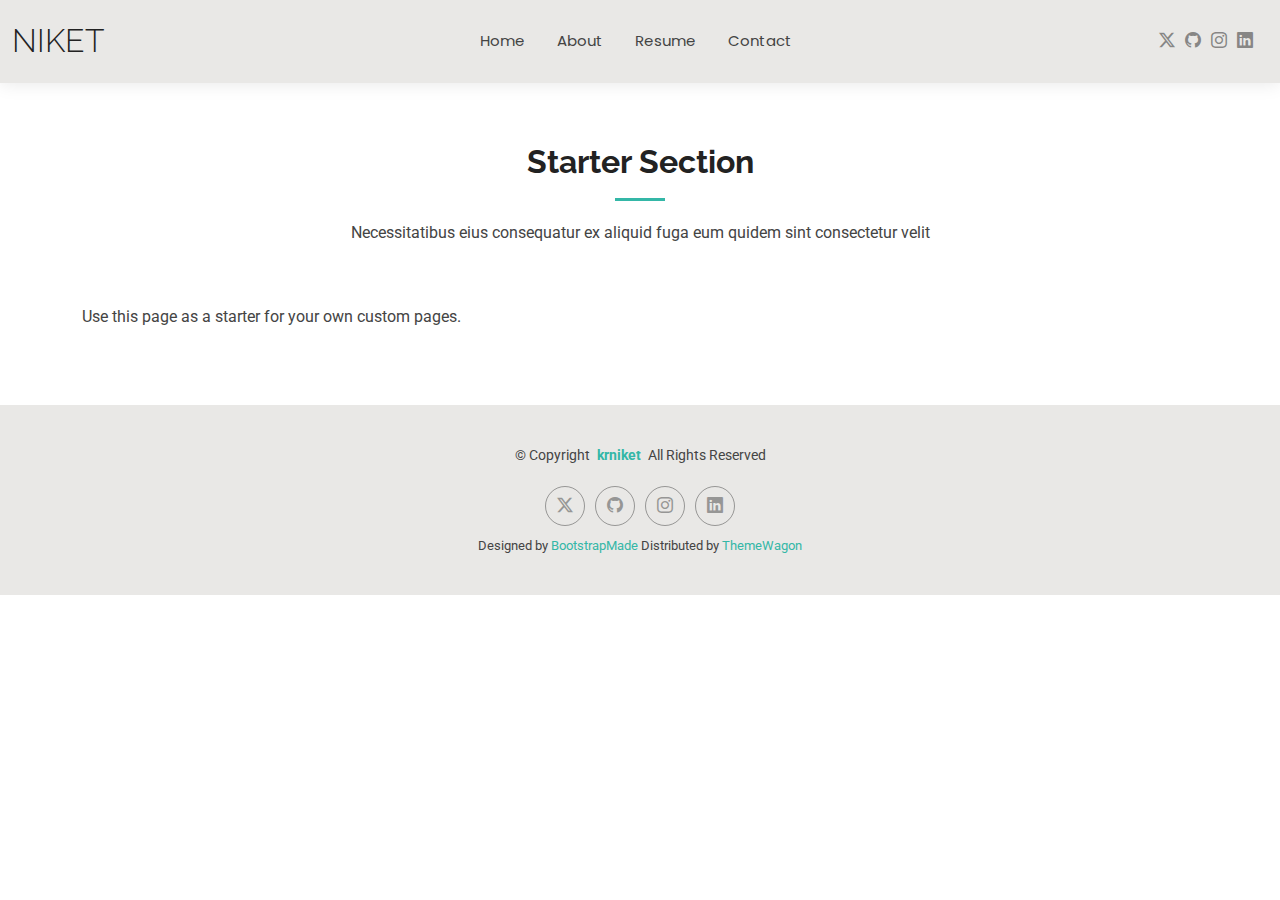
<file: starter-page.html>
<!DOCTYPE html>
<html lang="en">

<head>
  <meta charset="utf-8">
  <meta content="width=device-width, initial-scale=1.0" name="viewport">
  <title>Starter Page - Niket Portfolio</title>
  <meta name="description" content="">
  <meta name="keywords" content="">

  <!-- Favicons -->
  <link href="assets/img/titleLogo.png" rel="icon">
  <link href="assets/img/logo.png" rel="apple-touch-icon">

  <!-- Fonts -->
  <link href="https://fonts.googleapis.com" rel="preconnect">
  <link href="https://fonts.gstatic.com" rel="preconnect" crossorigin>
  <link href="https://fonts.googleapis.com/css2?family=Roboto:ital,wght@0,100;0,300;0,400;0,500;0,700;0,900;1,100;1,300;1,400;1,500;1,700;1,900&family=Poppins:ital,wght@0,100;0,200;0,300;0,400;0,500;0,600;0,700;0,800;0,900;1,100;1,200;1,300;1,400;1,500;1,600;1,700;1,800;1,900&family=Raleway:ital,wght@0,100;0,200;0,300;0,400;0,500;0,600;0,700;0,800;0,900;1,100;1,200;1,300;1,400;1,500;1,600;1,700;1,800;1,900&display=swap" rel="stylesheet">

  <!-- Vendor CSS Files -->
  <link href="assets/vendor/bootstrap/css/bootstrap.min.css" rel="stylesheet">
  <link href="assets/vendor/bootstrap-icons/bootstrap-icons.css" rel="stylesheet">
  <link href="assets/vendor/aos/aos.css" rel="stylesheet">
  <link href="assets/vendor/swiper/swiper-bundle.min.css" rel="stylesheet">
  <link href="assets/vendor/glightbox/css/glightbox.min.css" rel="stylesheet">

  <!-- Main CSS File -->
  <link href="assets/css/main.css" rel="stylesheet">

</head>

<body class="starter-page-page">

  <header id="header" class="header d-flex align-items-center light-background sticky-top">
    <div class="container-fluid position-relative d-flex align-items-center justify-content-between">

      <a href="index.html" class="logo d-flex align-items-center me-auto me-xl-0">
        <!-- Uncomment the line below if you also wish to use an image logo -->
        <!-- <img src="assets/img/logo.png" alt=""> -->
        <h1 class="sitename">NIKET</h1>
      </a>

      <nav id="navmenu" class="navmenu">
        <ul>
          <li><a href="index.html">Home</a></li>
          <li><a href="about.html">About</a></li>
          <li><a href="resume.html">Resume</a></li>
          <li><a href="contact.html">Contact</a></li>
        </ul>
        <i class="mobile-nav-toggle d-xl-none bi bi-list"></i>
      </nav>

      <div class="header-social-links">
        <a href="https://x.com/itskrniket" target="_blank" class="twitter"><i class="bi bi-twitter-x"></i></a>
        <a href="https://github.com/kumarniket/" target="_blank" class="github"><i class="bi bi-github"></i></a>
        <a href="https://www.instagram.com/krniket/" target="_blank" class="instagram"><i class="bi bi-instagram"></i></a>
        <a href="https://www.linkedin.com/in/kumarniket/" target="_blank" class="linkedin"><i class="bi bi-linkedin"></i></a>
      </div>

    </div>
  </header>

  <main class="main">

    <!-- Starter Section Section -->
    <section id="starter-section" class="starter-section section">

      <!-- Section Title -->
      <div class="container section-title" data-aos="fade-up">
        <h2>Starter Section</h2>
        <p>Necessitatibus eius consequatur ex aliquid fuga eum quidem sint consectetur velit</p>
      </div><!-- End Section Title -->

      <div class="container" data-aos="fade-up">
        <p>Use this page as a starter for your own custom pages.</p>
      </div>

    </section><!-- /Starter Section Section -->

  </main>

  <footer id="footer" class="footer light-background">

    <div class="container">
      <div class="copyright text-center ">
        <p>© <span>Copyright</span> <strong class="px-1 sitename"><a href="https://www.instagram.com/krniket/">krniket</a></strong> <span>All Rights Reserved<br></span></p>
      </div>
      <div class="social-links d-flex justify-content-center">
        <a href="https://x.com/itskrniket" target="_blank" class="twitter"><i class="bi bi-twitter-x"></i></a>
        <a href="https://github.com/kumarniket/" target="_blank" class="github"><i class="bi bi-github"></i></a>
        <a href="https://www.instagram.com/krniket/" target="_blank" class="instagram"><i class="bi bi-instagram"></i></a>
        <a href="https://www.linkedin.com/in/kumarniket/" target="_blank" class="linkedin"><i class="bi bi-linkedin"></i></a>
      </div>
      <div class="credits">
        <!-- All the links in the footer should remain intact. -->
        <!-- You can delete the links only if you've purchased the pro version. -->
        <!-- Licensing information: https://bootstrapmade.com/license/ -->
        <!-- Purchase the pro version with working PHP/AJAX contact form: [buy-url] -->
        Designed by <a href="https://bootstrapmade.com/">BootstrapMade</a> Distributed by <a href=“https://themewagon.com>ThemeWagon
      </div>
    </div>

  </footer>

  <!-- Scroll Top -->
  <a href="#" id="scroll-top" class="scroll-top d-flex align-items-center justify-content-center"><i class="bi bi-arrow-up-short"></i></a>

  <!-- Preloader -->
  <div id="preloader"></div>

  <!-- Vendor JS Files -->
  <script src="assets/vendor/bootstrap/js/bootstrap.bundle.min.js"></script>
  <script src="assets/vendor/php-email-form/validate.js"></script>
  <script src="assets/vendor/aos/aos.js"></script>
  <script src="assets/vendor/waypoints/noframework.waypoints.js"></script>
  <script src="assets/vendor/purecounter/purecounter_vanilla.js"></script>
  <script src="assets/vendor/swiper/swiper-bundle.min.js"></script>
  <script src="assets/vendor/glightbox/js/glightbox.min.js"></script>
  <script src="assets/vendor/imagesloaded/imagesloaded.pkgd.min.js"></script>
  <script src="assets/vendor/isotope-layout/isotope.pkgd.min.js"></script>

  <!-- Main JS File -->
  <script src="assets/js/main.js"></script>

</body>

</html>
</file>
<file: profile.css>
*{
	padding: 0;
	margin: 0;
	font-family: 'Cardo', serif;
}

.backImg{
	width: 100%;
	height: 100vh;
	background-color: rgb(80,80,80);
	background-size: cover;
	display: flex;
	align-items: center; 
	justify-content: center; 
	text-align: center;
	color: white;
}

.profileImg{
	width: 360px;
	background-color: rgba(0,0,0,0.3);
	padding: 30px 0;
	border-radius: 10%;

}

img{
	height: 200px;
	border-radius: 30%
}

.profileText{
	margin-bottom: 15px;
}

.profileText h2{
	font-size: 2em;
	font-weight: 500;
	margin-bottom: 4px
}

.profileText h3{
	font-size: 1.2em;
	font-weight: 500;
	margin-bottom: 10px

}

i{
	color: white;
}
</file>
<file: assets/css/main.css>
/**
* Template Name: Kelly
* Template URL: https://bootstrapmade.com/kelly-free-bootstrap-cv-resume-html-template/
* Updated: Aug 07 2024 with Bootstrap v5.3.3
* Author: BootstrapMade.com
* License: https://bootstrapmade.com/license/
*/

/*--------------------------------------------------------------
# Font & Color Variables
# Help: https://bootstrapmade.com/color-system/
--------------------------------------------------------------*/
/* Fonts */
@import url('https://fonts.googleapis.com/css2?family=Montserrat:wght@700;500;400&display=swap');
:root {
  --default-font: "Roboto",  system-ui, -apple-system, "Segoe UI", Roboto, "Helvetica Neue", Arial, "Noto Sans", "Liberation Sans", sans-serif, "Apple Color Emoji", "Segoe UI Emoji", "Segoe UI Symbol", "Noto Color Emoji";
  --heading-font: "Raleway",  sans-serif;
  --nav-font: "Poppins",  sans-serif;
}

/* Global Colors - The following color variables are used throughout the website. Updating them here will change the color scheme of the entire website */
:root { 
  --background-color: #ffffff; /* Background color for the entire website, including individual sections */
  --default-color: #444444; /* Default color used for the majority of the text content across the entire website */
  --heading-color: #222222; /* Color for headings, subheadings and title throughout the website */
  --accent-color: #34b7a7; /* Accent color that represents your brand on the website. It's used for buttons, links, and other elements that need to stand out */
  --surface-color: #ffffff; /* The surface color is used as a background of boxed elements within sections, such as cards, icon boxes, or other elements that require a visual separation from the global background. */
  --contrast-color: #ffffff; /* Contrast color for text, ensuring readability against backgrounds of accent, heading, or default colors. */
}

/* Nav Menu Colors - The following color variables are used specifically for the navigation menu. They are separate from the global colors to allow for more customization options */
:root {
  --nav-color: #444444;  /* The default color of the main navmenu links */
  --nav-hover-color: #34b7a7; /* Applied to main navmenu links when they are hovered over or active */
  --nav-mobile-background-color: #ffffff; /* Used as the background color for mobile navigation menu */
  --nav-dropdown-background-color: #ffffff; /* Used as the background color for dropdown items that appear when hovering over primary navigation items */
  --nav-dropdown-color: #444444; /* Used for navigation links of the dropdown items in the navigation menu. */
  --nav-dropdown-hover-color: #34b7a7; /* Similar to --nav-hover-color, this color is applied to dropdown navigation links when they are hovered over. */
} 

/* Color Presets - These classes override global colors when applied to any section or element, providing reuse of the sam color scheme. */

.light-background {
  --background-color: #e9e8e6;
  --surface-color: #ffffff;
}

.dark-background {
  --background-color: #060606;
  --default-color: #ffffff;
  --heading-color: #ffffff;
  --surface-color: #252525;
  --contrast-color: #ffffff;
}

/* Smooth scroll */
:root {
  scroll-behavior: smooth;
}

/*--------------------------------------------------------------
# General Styling & Shared Classes
--------------------------------------------------------------*/
body {
  color: var(--default-color);
  background-color: var(--background-color);
  font-family: var(--default-font);
}

a {
  color: var(--accent-color);
  text-decoration: none;
  transition: 0.3s;
}

a:hover {
  color: color-mix(in srgb, var(--accent-color), transparent 25%);
  text-decoration: none;
}

h1,
h2,
h3,
h4,
h5,
h6 {
  color: var(--heading-color);
  font-family: var(--heading-font);
}

/* PHP Email Form Messages
------------------------------*/
.php-email-form .error-message {
  display: none;
  background: #df1529;
  color: #ffffff;
  text-align: left;
  padding: 15px;
  margin-bottom: 24px;
  font-weight: 600;
}

.php-email-form .sent-message {
  display: none;
  color: #ffffff;
  background: #059652;
  text-align: center;
  padding: 15px;
  margin-bottom: 24px;
  font-weight: 600;
}

.php-email-form .loading {
  display: none;
  background: var(--surface-color);
  text-align: center;
  padding: 15px;
  margin-bottom: 24px;
}

.php-email-form .loading:before {
  content: "";
  display: inline-block;
  border-radius: 50%;
  width: 24px;
  height: 24px;
  margin: 0 10px -6px 0;
  border: 3px solid var(--accent-color);
  border-top-color: var(--surface-color);
  animation: php-email-form-loading 1s linear infinite;
}

@keyframes php-email-form-loading {
  0% {
    transform: rotate(0deg);
  }

  100% {
    transform: rotate(360deg);
  }
}

/*--------------------------------------------------------------
# Global Header
--------------------------------------------------------------*/
.header {
  color: var(--default-color);
  background-color: var(--background-color);
  padding: 15px 0;
  transition: all 0.5s;
  z-index: 997;
  box-shadow: 0px 0 18px rgba(0, 0, 0, 0.1);
}

.header .logo {
  line-height: 1;
}

.header .logo img {
  max-height: 36px;
  margin-right: 8px;
}

.header .logo h1 {
  font-size: 32px;
  margin: 0;
  font-weight: 300;
  text-transform: uppercase;
  color: var(--heading-color);
}

.header .header-social-links {
  padding-right: 15px;
}

.header .header-social-links a {
  color: color-mix(in srgb, var(--default-color), transparent 40%);
  padding-left: 6px;
  display: inline-block;
  transition: 0.3s;
  font-size: 16px;
}

.header .header-social-links a:hover {
  color: var(--accent-color);
}

.header .header-social-links a i {
  line-height: 0px;
}

@media (max-width: 1200px) {
  .header .logo {
    order: 1;
  }

  .header .header-social-links {
    order: 2;
  }

  .header .navmenu {
    order: 3;
  }
}

/*--------------------------------------------------------------
# Navigation Menu
--------------------------------------------------------------*/
/* Desktop Navigation */
@media (min-width: 1200px) {
  .navmenu {
    padding: 0;
  }

  .navmenu ul {
    margin: 0;
    padding: 0;
    display: flex;
    list-style: none;
    align-items: center;
  }

  .navmenu li {
    position: relative;
  }

  .navmenu>ul>li {
    white-space: nowrap;
    padding: 15px 14px;
  }

  .navmenu>ul>li:last-child {
    padding-right: 0;
  }

  .navmenu a,
  .navmenu a:focus {
    color: var(--nav-color);
    font-size: 15px;
    padding: 0 2px;
    font-family: var(--nav-font);
    font-weight: 400;
    display: flex;
    align-items: center;
    justify-content: space-between;
    white-space: nowrap;
    transition: 0.3s;
    position: relative;
  }

  .navmenu a i,
  .navmenu a:focus i {
    font-size: 12px;
    line-height: 0;
    margin-left: 5px;
    transition: 0.3s;
  }

  .navmenu>ul>li>a:before {
    content: "";
    position: absolute;
    height: 2px;
    bottom: -6px;
    left: 0;
    background-color: var(--nav-hover-color);
    visibility: hidden;
    width: 0px;
    transition: all 0.3s ease-in-out 0s;
  }

  .navmenu a:hover:before,
  .navmenu li:hover>a:before,
  .navmenu .active:before {
    visibility: visible;
    width: 25px;
  }

  .navmenu li:hover>a,
  .navmenu .active,
  .navmenu .active:focus {
    color: var(--nav-hover-color);
  }

  .navmenu .dropdown ul {
    margin: 0;
    padding: 10px 0;
    background: var(--nav-dropdown-background-color);
    display: block;
    position: absolute;
    visibility: hidden;
    left: 14px;
    top: 130%;
    opacity: 0;
    transition: 0.3s;
    border-radius: 4px;
    z-index: 99;
    box-shadow: 0px 0px 30px rgba(0, 0, 0, 0.1);
  }

  .navmenu .dropdown ul li {
    min-width: 200px;
  }

  .navmenu .dropdown ul a {
    padding: 10px 20px;
    font-size: 15px;
    text-transform: none;
    color: var(--nav-dropdown-color);
  }

  .navmenu .dropdown ul a i {
    font-size: 12px;
  }

  .navmenu .dropdown ul a:hover,
  .navmenu .dropdown ul .active:hover,
  .navmenu .dropdown ul li:hover>a {
    color: var(--nav-dropdown-hover-color);
  }

  .navmenu .dropdown:hover>ul {
    opacity: 1;
    top: 100%;
    visibility: visible;
  }

  .navmenu .dropdown .dropdown ul {
    top: 0;
    left: -90%;
    visibility: hidden;
  }

  .navmenu .dropdown .dropdown:hover>ul {
    opacity: 1;
    top: 0;
    left: -100%;
    visibility: visible;
  }
}

/* Mobile Navigation */
@media (max-width: 1199px) {
  .mobile-nav-toggle {
    color: var(--nav-color);
    font-size: 28px;
    line-height: 0;
    margin-right: 10px;
    cursor: pointer;
    transition: color 0.3s;
  }

  .navmenu {
    padding: 0;
    z-index: 9997;
  }

  .navmenu ul {
    display: none;
    list-style: none;
    position: absolute;
    inset: 60px 20px 20px 20px;
    padding: 10px 0;
    margin: 0;
    border-radius: 6px;
    background-color: var(--nav-mobile-background-color);
    border: 1px solid color-mix(in srgb, var(--default-color), transparent 90%);
    box-shadow: none;
    overflow-y: auto;
    transition: 0.3s;
    z-index: 9998;
  }

  .navmenu a,
  .navmenu a:focus {
    color: var(--nav-dropdown-color);
    padding: 10px 20px;
    font-family: var(--nav-font);
    font-size: 17px;
    font-weight: 500;
    display: flex;
    align-items: center;
    justify-content: space-between;
    white-space: nowrap;
    transition: 0.3s;
  }

  .navmenu a i,
  .navmenu a:focus i {
    font-size: 12px;
    line-height: 0;
    margin-left: 5px;
    width: 30px;
    height: 30px;
    display: flex;
    align-items: center;
    justify-content: center;
    border-radius: 50%;
    transition: 0.3s;
    background-color: color-mix(in srgb, var(--accent-color), transparent 90%);
  }

  .navmenu a i:hover,
  .navmenu a:focus i:hover {
    background-color: var(--accent-color);
    color: var(--contrast-color);
  }

  .navmenu a:hover,
  .navmenu .active,
  .navmenu .active:focus {
    color: var(--nav-dropdown-hover-color);
  }

  .navmenu .active i,
  .navmenu .active:focus i {
    background-color: var(--accent-color);
    color: var(--contrast-color);
    transform: rotate(180deg);
  }

  .navmenu .dropdown ul {
    position: static;
    display: none;
    z-index: 99;
    padding: 10px 0;
    margin: 10px 20px;
    background-color: var(--nav-dropdown-background-color);
    transition: all 0.5s ease-in-out;
  }

  .navmenu .dropdown ul ul {
    background-color: rgba(33, 37, 41, 0.1);
  }

  .navmenu .dropdown>.dropdown-active {
    display: block;
    background-color: rgba(33, 37, 41, 0.03);
  }

  .mobile-nav-active {
    overflow: hidden;
  }

  .mobile-nav-active .mobile-nav-toggle {
    color: #fff;
    position: absolute;
    font-size: 32px;
    top: 15px;
    right: 15px;
    margin-right: 0;
    z-index: 9999;
  }

  .mobile-nav-active .navmenu {
    position: fixed;
    overflow: hidden;
    inset: 0;
    background: rgba(33, 37, 41, 0.8);
    transition: 0.3s;
  }

  .mobile-nav-active .navmenu>ul {
    display: block;
  }
}

/*--------------------------------------------------------------
# Global Footer
--------------------------------------------------------------*/
.footer {
  color: var(--default-color);
  background-color: var(--background-color);
  font-size: 14px;
  padding: 40px 0;
  position: relative;
}

.footer .copyright p {
  margin-bottom: 0;
}

.footer .social-links {
  margin-top: 20px;
}

.footer .social-links a {
  display: flex;
  align-items: center;
  justify-content: center;
  width: 40px;
  height: 40px;
  border-radius: 50%;
  border: 1px solid color-mix(in srgb, var(--default-color), transparent 50%);
  font-size: 16px;
  color: color-mix(in srgb, var(--default-color), transparent 50%);
  margin: 0 5px;
  transition: 0.3s;
}

.footer .social-links a:hover {
  color: var(--accent-color);
  border-color: var(--accent-color);
}

.footer .credits {
  margin-top: 10px;
  font-size: 13px;
  text-align: center;
}

/*--------------------------------------------------------------
# Preloader
--------------------------------------------------------------*/
#preloader {
  position: fixed;
  inset: 0;
  z-index: 9999;
  overflow: hidden;
  background-color: var(--background-color);
  transition: all 0.6s ease-out;
  width: 100%;
  height: 100vh;
}

#preloader:before,
#preloader:after {
  content: "";
  position: absolute;
  border: 4px solid var(--accent-color);
  border-radius: 50%;
  animation: animate-preloader 2s cubic-bezier(0, 0.2, 0.8, 1) infinite;
}

#preloader:after {
  animation-delay: -0.5s;
}

@keyframes animate-preloader {
  0% {
    width: 10px;
    height: 10px;
    top: calc(50% - 5px);
    left: calc(50% - 5px);
    opacity: 1;
  }

  100% {
    width: 72px;
    height: 72px;
    top: calc(50% - 36px);
    left: calc(50% - 36px);
    opacity: 0;
  }
}

/*--------------------------------------------------------------
# Scroll Top Button
--------------------------------------------------------------*/
.scroll-top {
  position: fixed;
  visibility: hidden;
  opacity: 0;
  right: 15px;
  bottom: -15px;
  z-index: 99999;
  background-color: var(--accent-color);
  width: 44px;
  height: 44px;
  border-radius: 50px;
  transition: all 0.4s;
}

.scroll-top i {
  font-size: 24px;
  color: var(--contrast-color);
  line-height: 0;
}

.scroll-top:hover {
  background-color: color-mix(in srgb, var(--accent-color), transparent 20%);
  color: var(--contrast-color);
}

.scroll-top.active {
  visibility: visible;
  opacity: 1;
  bottom: 15px;
}

/*--------------------------------------------------------------
# Disable aos animation delay on mobile devices
--------------------------------------------------------------*/
@media screen and (max-width: 768px) {
  [data-aos-delay] {
    transition-delay: 0 !important;
  }
}

/*--------------------------------------------------------------
# Global Page Titles & Breadcrumbs
--------------------------------------------------------------*/
.page-title {
  color: var(--default-color);
  background-color: var(--background-color);
  padding: 25px 0;
  position: relative;
  border-bottom: 1px solid color-mix(in srgb, var(--default-color), transparent 85%);
}

.page-title h1 {
  font-size: 24px;
  font-weight: 400;
}

.page-title .breadcrumbs ol {
  display: flex;
  flex-wrap: wrap;
  list-style: none;
  padding: 0;
  margin: 0;
  font-size: 14px;
  font-weight: 400;
}

.page-title .breadcrumbs ol li+li {
  padding-left: 10px;
}

.page-title .breadcrumbs ol li+li::before {
  content: "/";
  display: inline-block;
  padding-right: 10px;
  color: color-mix(in srgb, var(--default-color), transparent 70%);
}

/*--------------------------------------------------------------
# Global Sections
--------------------------------------------------------------*/
section,
.section {
  color: var(--default-color);
  background-color: var(--background-color);
  padding: 60px 0;
  scroll-margin-top: 100px;
  overflow: clip;
}

@media (max-width: 1199px) {

  section,
  .section {
    scroll-margin-top: 66px;
  }
}

/*--------------------------------------------------------------
# Global Section Titles
--------------------------------------------------------------*/
.section-title {
  text-align: center;
  padding-bottom: 60px;
  position: relative;
}

.section-title h2 {
  font-size: 32px;
  font-weight: 700;
  margin-bottom: 20px;
  padding-bottom: 20px;
  position: relative;
}

.section-title h2:after {
  content: "";
  position: absolute;
  display: block;
  width: 50px;
  height: 3px;
  background: var(--accent-color);
  left: 0;
  right: 0;
  bottom: 0;
  margin: auto;
}

.section-title p {
  margin-bottom: 0;
}

/*--------------------------------------------------------------
# Hero Section
--------------------------------------------------------------*/
.greeting {
  font-size: 2.2em;
  margin: 0;
  font-weight: 700;
  line-height: 1.2;
}

.greeting span {
  font-weight: 400;
  font-size: 0.8em;
}

.name {
  font-weight: 600;
  color: #e73a05;
  font-family: 'Cedarville Cursive', cursive;
}

.main-title {
  font-size: 2.4em;
  margin: 14px 0 10px 0;
  font-weight: 800;
}

.highlight {
  color: #df3bc3;
  letter-spacing: 1px;
  font-weight: 300;
}

.description {
  font-size: 1.08em;
  color: #d7c5f3;
  margin-bottom: 32px;
  line-height: 1.5;
  margin-top: 6px;
}

.download-btn {
  background-color: #2d89ef;
  color: #fff;
  padding: 12px 30px;
  border: none;
  text-decoration: none;
  border-radius: 5px;
  font-size: 1rem;
  cursor: pointer;
  transition: background 0.3s;
}
.download-btn:hover {
  background-color: #185abd;
}


.hero {
  width: 100%;
  min-height: calc(100vh - 82px);
  position: relative;
  padding: 80px 0;
  display: flex;
  align-items: center;
  justify-content: center;
  
}

@media (max-width: 1200px) {
  .hero {
    min-height: calc(100vh - 68px);
  }
}

.hero img {
  position: absolute;
  inset: 0;
  display: block;
  width: 100%;
  height: 100%;
  object-fit: cover;
  z-index: 1;
}

.hero .container {
  position: relative;
  z-index: 3;
}

.hero h2 {
  margin: 0;
  font-size: 48px;
  font-weight: 700;
}

.hero p {
  margin: 10px 0 0 0;
  font-size: 24px;
  color: var(--heading-color);
}

.hero .btn-get-started {
  color: var(--contrast-color);
  background: var(--accent-color);
  font-family: var(--heading-font);
  text-transform: uppercase;
  font-weight: 600;
  font-size: 12px;
  letter-spacing: 1px;
  display: inline-block;
  padding: 12px 40px;
  border-radius: 50px;
  transition: 0.5s;
  margin-top: 30px;
}

.hero .btn-get-started:hover {
  background: color-mix(in srgb, var(--accent-color) 90%, white 20%);
}

@media (max-width: 768px) {
  .hero h2 {
    font-size: 32px;
  }

  .hero p {
    font-size: 18px;
  }
}

/*--------------------------------------------------------------
# About Section
--------------------------------------------------------------*/
.about .content h2 {
  font-weight: 700;
  font-size: 24px;
}

.about .content ul {
  list-style: none;
  padding: 0;
}

.about .content ul li {
  margin-bottom: 20px;
  display: flex;
  align-items: center;
}

.about .content ul strong {
  margin-right: 10px;
}

.about .content ul i {
  font-size: 16px;
  margin-right: 5px;
  color: var(--accent-color);
  line-height: 0;
}

/*--------------------------------------------------------------
# Skills Section
--------------------------------------------------------------*/
.skills .progress {
  height: 60px;
  display: block;
  background: none;
  border-radius: 0;
}

.skills .progress .skill {
  color: var(--heading-color);
  padding: 0;
  margin: 0 0 6px 0;
  text-transform: uppercase;
  display: block;
  font-weight: 600;
  font-family: var(--heading-font);
}

.skills .progress .skill .val {
  float: right;
  font-style: normal;
}

.skills .progress-bar-wrap {
  background: color-mix(in srgb, var(--default-color), transparent 90%);
  height: 10px;
}

.skills .progress-bar {
  width: 1px;
  height: 10px;
  transition: 0.9s;
  background-color: var(--accent-color);
}

/*--------------------------------------------------------------
# Stats Section
--------------------------------------------------------------*/
.stats .stats-item {
  padding: 30px;
  width: 100%;
}

.stats .stats-item span {
  color: var(--heading-color);
  font-size: 48px;
  display: block;
  font-weight: 700;
  margin-bottom: 20px;
  padding-bottom: 20px;
  position: relative;
}

.stats .stats-item span:after {
  content: "";
  position: absolute;
  display: block;
  width: 25px;
  height: 3px;
  background: var(--accent-color);
  left: 0;
  right: 0;
  bottom: 0;
  margin: auto;
}

.stats .stats-item p {
  color: color-mix(in srgb, var(--default-color), transparent 40%);
  padding: 0;
  margin: 0;
  font-family: var(--heading-font);
  font-weight: 500;
}

/*--------------------------------------------------------------
# Testimonials Section
--------------------------------------------------------------*/
.testimonials .section-header {
  margin-bottom: 40px;
}

.testimonials .testimonials-carousel,
.testimonials .testimonials-slider {
  overflow: hidden;
}

.testimonials .testimonial-item {
  text-align: center;
}

.testimonials .testimonial-item .testimonial-img {
  width: 120px;
  border-radius: 50%;
  border: 4px solid var(--background-color);
  margin: 0 auto;
}

.testimonials .testimonial-item h3 {
  font-size: 20px;
  font-weight: bold;
  margin: 10px 0 5px 0;
}

.testimonials .testimonial-item h4 {
  font-size: 14px;
  color: color-mix(in srgb, var(--default-color), transparent 40%);
  margin: 0 0 15px 0;
}

.testimonials .testimonial-item .stars {
  margin-bottom: 15px;
}

.testimonials .testimonial-item .stars i {
  color: #ffc107;
  margin: 0 1px;
}

.testimonials .testimonial-item .quote-icon-left,
.testimonials .testimonial-item .quote-icon-right {
  color: color-mix(in srgb, var(--accent-color), transparent 50%);
  font-size: 26px;
  line-height: 0;
}

.testimonials .testimonial-item .quote-icon-left {
  display: inline-block;
  left: -5px;
  position: relative;
}

.testimonials .testimonial-item .quote-icon-right {
  display: inline-block;
  right: -5px;
  position: relative;
  top: 10px;
  transform: scale(-1, -1);
}

.testimonials .testimonial-item p {
  font-style: italic;
  margin: 0 auto 15px auto;
}

.testimonials .swiper-wrapper {
  height: auto;
}

.testimonials .swiper-pagination {
  margin-top: 20px;
  position: relative;
}

.testimonials .swiper-pagination .swiper-pagination-bullet {
  width: 12px;
  height: 12px;
  opacity: 1;
  background-color: color-mix(in srgb, var(--default-color), transparent 85%);
}

.testimonials .swiper-pagination .swiper-pagination-bullet-active {
  background-color: var(--accent-color);
}

@media (min-width: 992px) {
  .testimonials .testimonial-item p {
    width: 80%;
  }
}

/*--------------------------------------------------------------
# Resume Section
--------------------------------------------------------------*/
.resume .resume-title {
  color: var(--heading-color);
  font-size: 26px;
  font-weight: 700;
  margin-top: 20px;
  margin-bottom: 20px;
}

.resume .resume-item {
  padding: 0 0 20px 20px;
  margin-top: -2px;
  border-left: 2px solid var(--accent-color);
  position: relative;
}

.resume .resume-item h4 {
  line-height: 18px;
  font-size: 18px;
  font-weight: 600;
  text-transform: uppercase;
  color: color-mix(in srgb, var(--default-color), transparent 20%);
  margin-bottom: 10px;
}

.resume .resume-item h5 {
  font-size: 16px;
  padding: 5px 15px;
  display: inline-block;
  font-weight: 600;
  margin-bottom: 10px;
}

.resume .resume-item ul {
  padding-left: 20px;
}

.resume .resume-item ul li {
  padding-bottom: 10px;
}

.resume .resume-item:last-child {
  padding-bottom: 0;
}

.resume .resume-item::before {
  content: "";
  position: absolute;
  width: 16px;
  height: 16px;
  border-radius: 50px;
  left: -9px;
  top: 0;
  background: var(--background-color);
  border: 2px solid var(--accent-color);
}

/*--------------------------------------------------------------
# Services Section
--------------------------------------------------------------*/
.services .service-item {
  background-color: var(--surface-color);
  box-shadow: 0px 5px 90px 0px rgba(0, 0, 0, 0.1);
  height: 100%;
  padding: 60px 30px;
  text-align: center;
  transition: 0.3s;
  border-radius: 5px;
}

.services .service-item .icon {
  margin: 0 auto;
  width: 100px;
  height: 100px;
  display: flex;
  align-items: center;
  justify-content: center;
  transition: ease-in-out 0.3s;
  position: relative;
}

.services .service-item .icon i {
  font-size: 36px;
  transition: 0.5s;
  position: relative;
}

.services .service-item .icon svg {
  position: absolute;
  top: 0;
  left: 0;
}

.services .service-item .icon svg path {
  transition: 0.5s;
  fill: color-mix(in srgb, var(--default-color), transparent 95%);
}

.services .service-item h3 {
  font-weight: 700;
  margin: 10px 0 15px 0;
  font-size: 22px;
}

.services .service-item p {
  line-height: 24px;
  font-size: 14px;
  margin-bottom: 0;
}

.services .service-item:hover {
  box-shadow: 0px 5px 35px 0px rgba(0, 0, 0, 0.1);
}

.services .service-item.item-cyan i {
  color: #0dcaf0;
}

.services .service-item.item-cyan:hover .icon i {
  color: #fff;
}

.services .service-item.item-cyan:hover .icon path {
  fill: #0dcaf0;
}

.services .service-item.item-orange i {
  color: #fd7e14;
}

.services .service-item.item-orange:hover .icon i {
  color: #fff;
}

.services .service-item.item-orange:hover .icon path {
  fill: #fd7e14;
}

.services .service-item.item-teal i {
  color: #20c997;
}

.services .service-item.item-teal:hover .icon i {
  color: #fff;
}

.services .service-item.item-teal:hover .icon path {
  fill: #20c997;
}

.services .service-item.item-red i {
  color: #df1529;
}

.services .service-item.item-red:hover .icon i {
  color: #fff;
}

.services .service-item.item-red:hover .icon path {
  fill: #df1529;
}

.services .service-item.item-indigo i {
  color: #6610f2;
}

.services .service-item.item-indigo:hover .icon i {
  color: #fff;
}

.services .service-item.item-indigo:hover .icon path {
  fill: #6610f2;
}

.services .service-item.item-pink i {
  color: #f3268c;
}

.services .service-item.item-pink:hover .icon i {
  color: #fff;
}

.services .service-item.item-pink:hover .icon path {
  fill: #f3268c;
}

/*--------------------------------------------------------------
# Portfolio Section
--------------------------------------------------------------*/
.portfolio .portfolio-filters {
  padding: 0;
  margin: 0 auto 20px auto;
  list-style: none;
  text-align: center;
}

.portfolio .portfolio-filters li {
  cursor: pointer;
  display: inline-block;
  padding: 8px 20px 10px 20px;
  margin: 0;
  font-size: 15px;
  font-weight: 500;
  line-height: 1;
  margin-bottom: 5px;
  border-radius: 50px;
  transition: all 0.3s ease-in-out;
  font-family: var(--heading-font);
}

.portfolio .portfolio-filters li:hover,
.portfolio .portfolio-filters li.filter-active {
  color: var(--contrast-color);
  background-color: var(--accent-color);
}

.portfolio .portfolio-filters li:first-child {
  margin-left: 0;
}

.portfolio .portfolio-filters li:last-child {
  margin-right: 0;
}

@media (max-width: 575px) {
  .portfolio .portfolio-filters li {
    font-size: 14px;
    margin: 0 0 10px 0;
  }
}

.portfolio .portfolio-item {
  position: relative;
  overflow: hidden;
}

.portfolio .portfolio-item .portfolio-info {
  opacity: 0;
  position: absolute;
  left: 12px;
  right: 12px;
  bottom: -100%;
  z-index: 3;
  transition: all ease-in-out 0.5s;
  background: color-mix(in srgb, var(--surface-color), transparent 10%);
  padding: 15px;
}

.portfolio .portfolio-item .portfolio-info h4 {
  font-size: 18px;
  font-weight: 600;
  padding-right: 50px;
}

.portfolio .portfolio-item .portfolio-info p {
  color: color-mix(in srgb, var(--default-color), transparent 30%);
  font-size: 14px;
  margin-bottom: 0;
  padding-right: 50px;
}

.portfolio .portfolio-item .portfolio-info .preview-link,
.portfolio .portfolio-item .portfolio-info .details-link {
  position: absolute;
  right: 50px;
  font-size: 24px;
  top: calc(50% - 14px);
  color: color-mix(in srgb, var(--default-color), transparent 30%);
  transition: 0.3s;
  line-height: 0;
}

.portfolio .portfolio-item .portfolio-info .preview-link:hover,
.portfolio .portfolio-item .portfolio-info .details-link:hover {
  color: var(--accent-color);
}

.portfolio .portfolio-item .portfolio-info .details-link {
  right: 14px;
  font-size: 28px;
}

.portfolio .portfolio-item:hover .portfolio-info {
  opacity: 1;
  bottom: 0;
}

/*--------------------------------------------------------------
# Portfolio Details Section
--------------------------------------------------------------*/
.portfolio-details .portfolio-details-slider img {
  width: 100%;
}

.portfolio-details .portfolio-details-slider .swiper-pagination {
  margin-top: 20px;
  position: relative;
}

.portfolio-details .portfolio-details-slider .swiper-pagination .swiper-pagination-bullet {
  width: 12px;
  height: 12px;
  background-color: color-mix(in srgb, var(--default-color), transparent 85%);
  opacity: 1;
}

.portfolio-details .portfolio-details-slider .swiper-pagination .swiper-pagination-bullet-active {
  background-color: var(--accent-color);
}

.portfolio-details .portfolio-info {
  background-color: var(--surface-color);
  padding: 30px;
  box-shadow: 0px 0 30px rgba(0, 0, 0, 0.1);
}

.portfolio-details .portfolio-info h3 {
  font-size: 22px;
  font-weight: 700;
  margin-bottom: 20px;
  padding-bottom: 20px;
  border-bottom: 1px solid color-mix(in srgb, var(--default-color), transparent 85%);
}

.portfolio-details .portfolio-info ul {
  list-style: none;
  padding: 0;
  font-size: 15px;
}

.portfolio-details .portfolio-info ul li+li {
  margin-top: 10px;
}

.portfolio-details .portfolio-description {
  padding-top: 30px;
}

.portfolio-details .portfolio-description h2 {
  font-size: 26px;
  font-weight: 700;
  margin-bottom: 20px;
}

.portfolio-details .portfolio-description p {
  padding: 0;
  color: color-mix(in srgb, var(--default-color), transparent 30%);
}

/*--------------------------------------------------------------
# Contact Section
--------------------------------------------------------------*/
.contact .info-wrap {
  background-color: var(--surface-color);
  box-shadow: 0px 0px 20px rgba(0, 0, 0, 0.1);
  padding: 30px;
}

@media (max-width: 575px) {
  .contact .info-wrap {
    padding: 20px;
  }
}

.contact .info-item {
  margin-bottom: 40px;
}

.contact .info-item i {
  font-size: 20px;
  color: var(--accent-color);
  background: color-mix(in srgb, var(--accent-color), transparent 92%);
  width: 44px;
  height: 44px;
  display: flex;
  justify-content: center;
  align-items: center;
  border-radius: 50px;
  transition: all 0.3s ease-in-out;
  margin-right: 15px;
}

.contact .info-item h3 {
  padding: 0;
  font-size: 18px;
  font-weight: 700;
  margin-bottom: 5px;
}

.contact .info-item p {
  padding: 0;
  margin-bottom: 0;
  font-size: 14px;
}

.contact .info-item:hover i {
  background: var(--accent-color);
  color: var(--contrast-color);
}

.contact .php-email-form {
  background-color: var(--surface-color);
  height: 100%;
  padding: 30px;
  box-shadow: 0px 0px 20px rgba(0, 0, 0, 0.1);
}

@media (max-width: 575px) {
  .contact .php-email-form {
    padding: 20px;
  }
}

.contact .php-email-form input[type=text],
.contact .php-email-form input[type=email],
.contact .php-email-form textarea {
  font-size: 14px;
  padding: 10px 15px;
  box-shadow: none;
  border-radius: 0;
  color: var(--default-color);
  background-color: var(--surface-color);
  border-color: color-mix(in srgb, var(--default-color), transparent 80%);
}

.contact .php-email-form input[type=text]:focus,
.contact .php-email-form input[type=email]:focus,
.contact .php-email-form textarea:focus {
  border-color: var(--accent-color);
}

.contact .php-email-form input[type=text]::placeholder,
.contact .php-email-form input[type=email]::placeholder,
.contact .php-email-form textarea::placeholder {
  color: color-mix(in srgb, var(--default-color), transparent 70%);
}

.contact .php-email-form button[type=submit] {
  color: var(--contrast-color);
  background: var(--accent-color);
  border: 0;
  padding: 10px 30px;
  transition: 0.4s;
  border-radius: 50px;
}

.contact .php-email-form button[type=submit]:hover {
  background: color-mix(in srgb, var(--accent-color), transparent 25%);
}

/*--------------------------------------------------------------
# Starter Section Section
--------------------------------------------------------------*/
.starter-section {
  /* Add your styles here */
}
</file>
